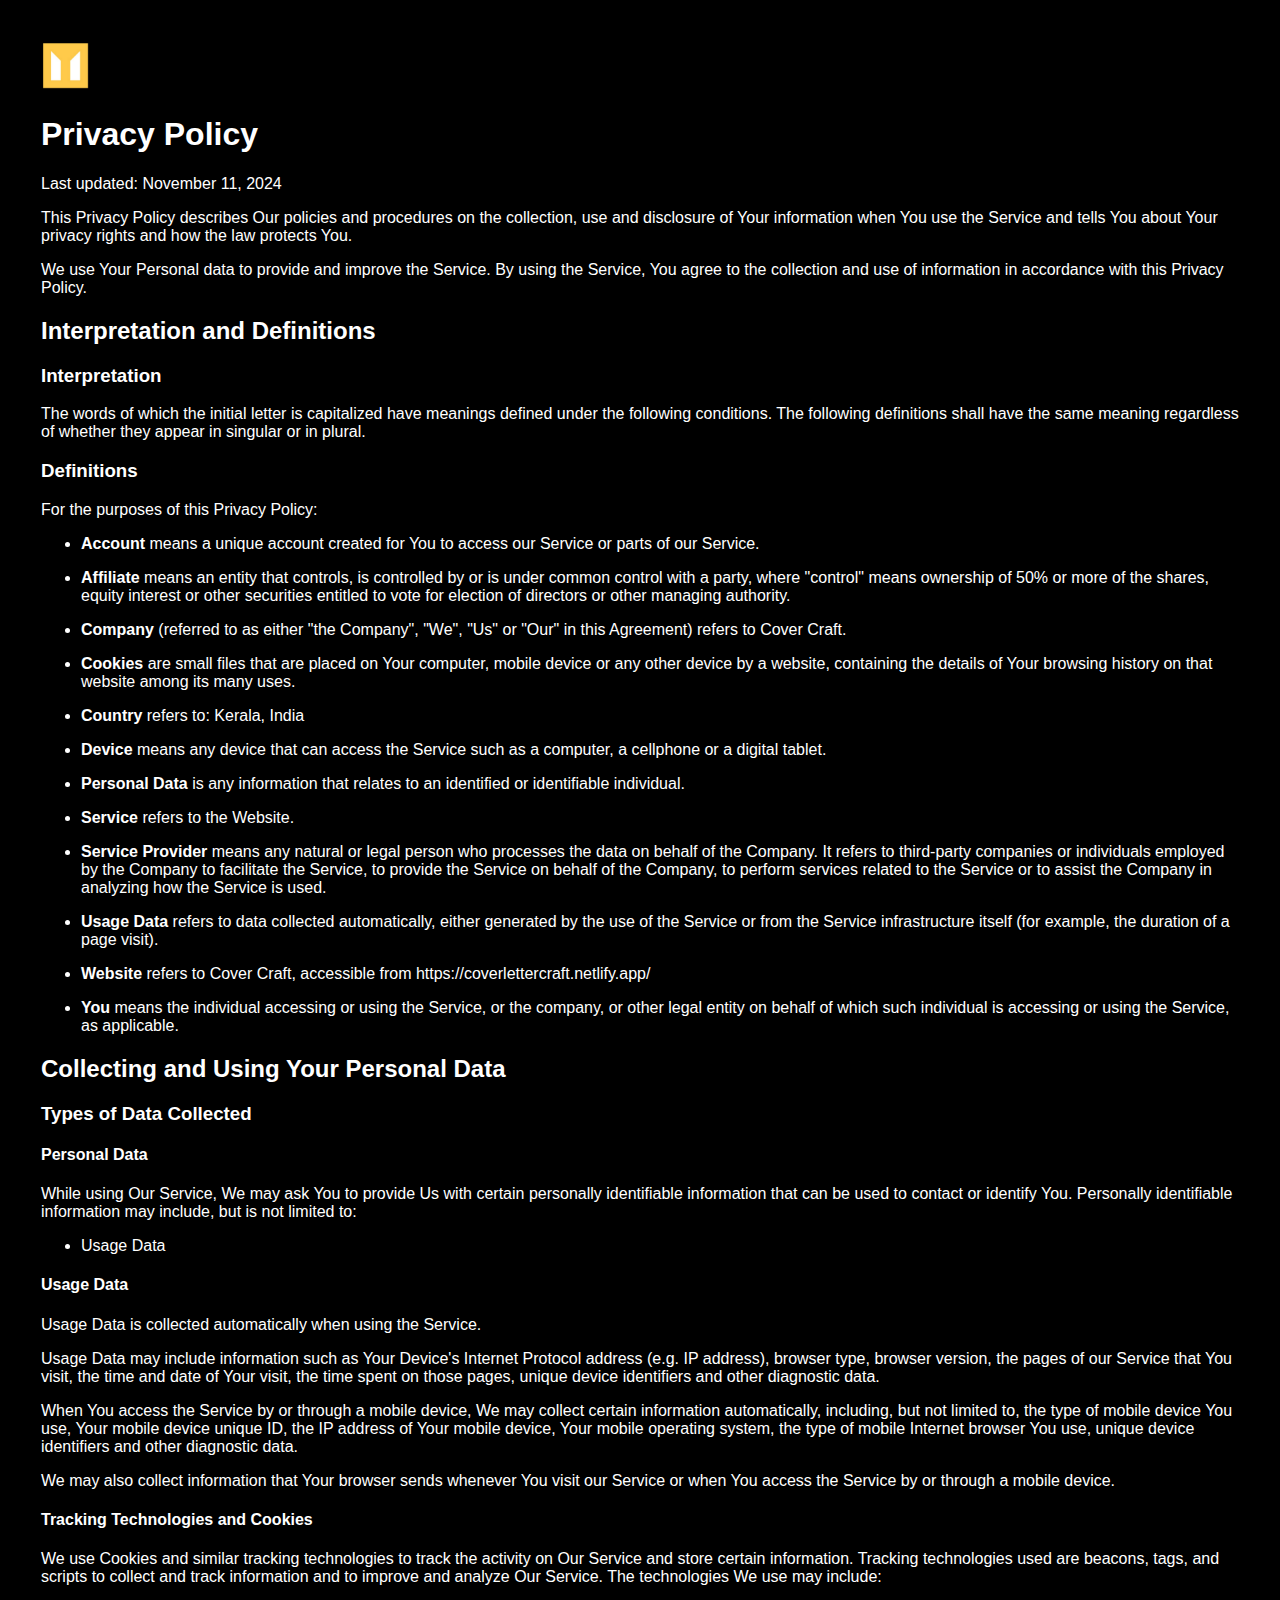
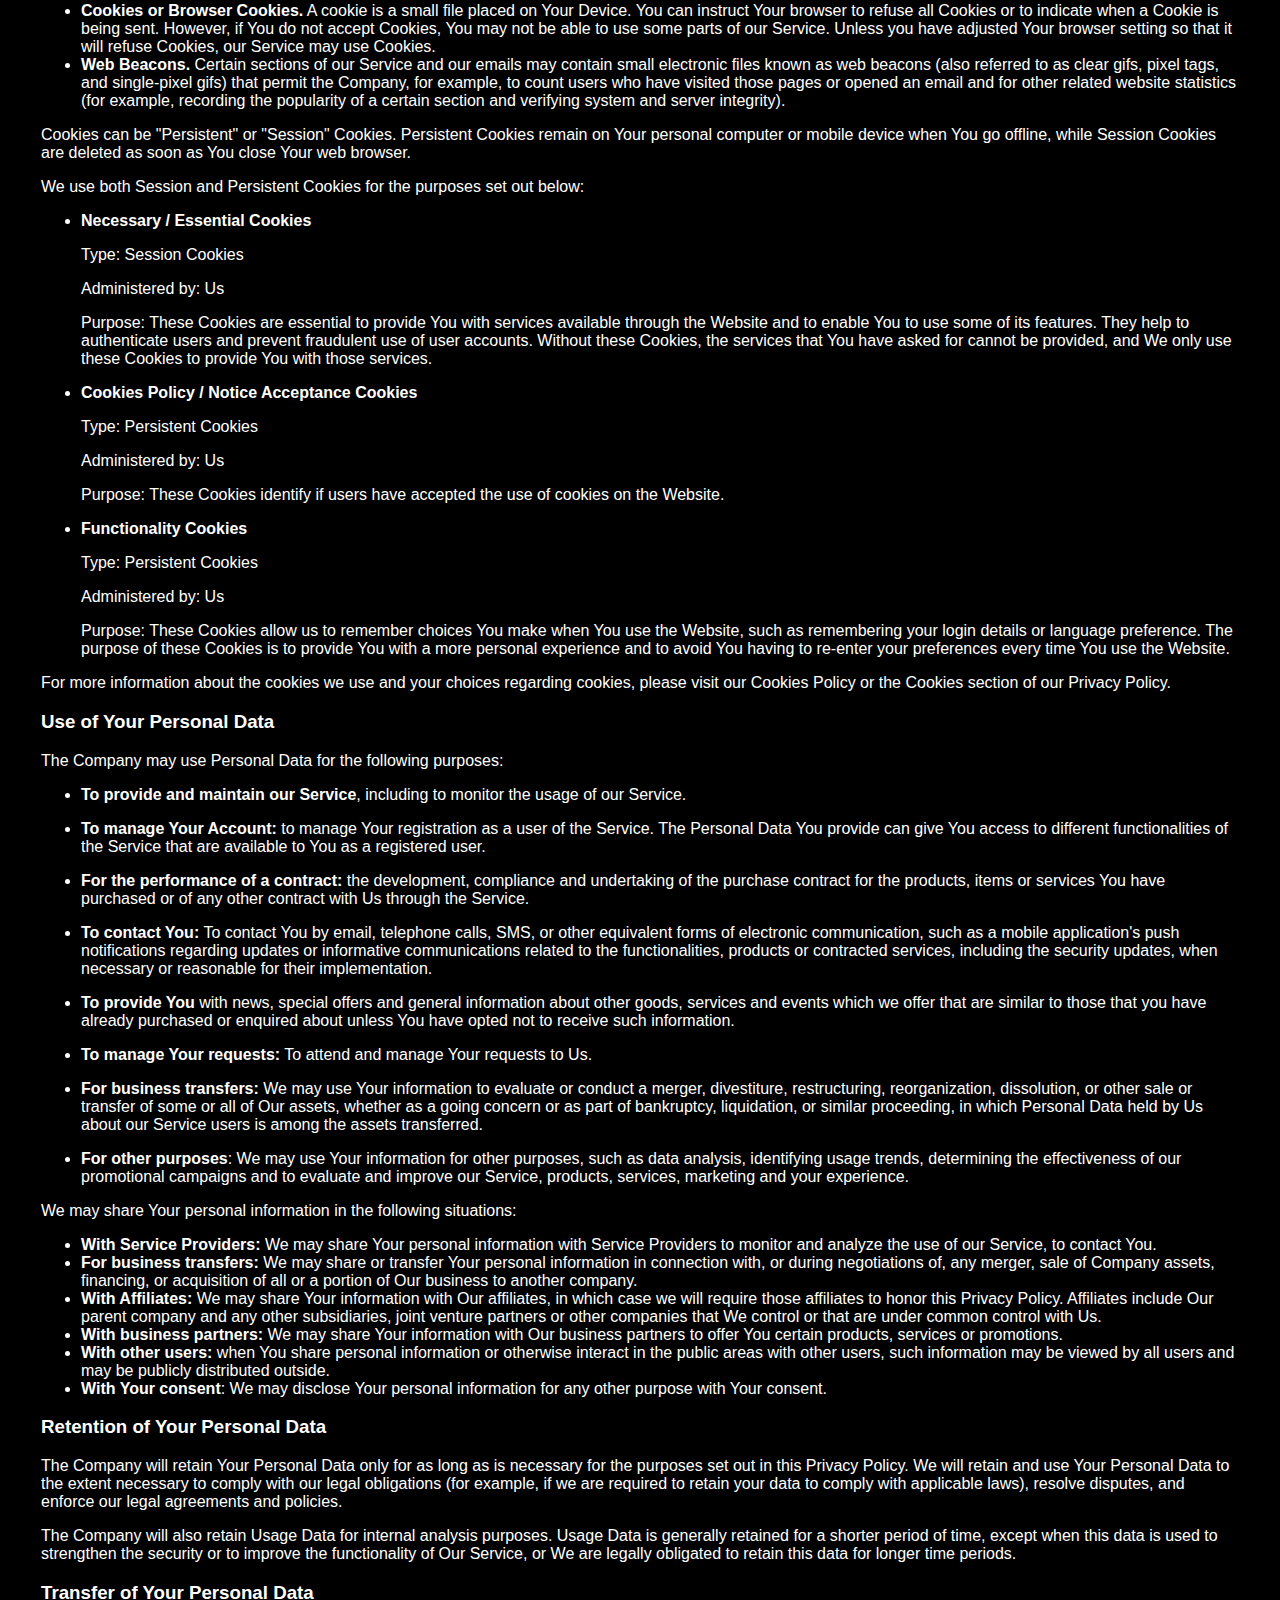
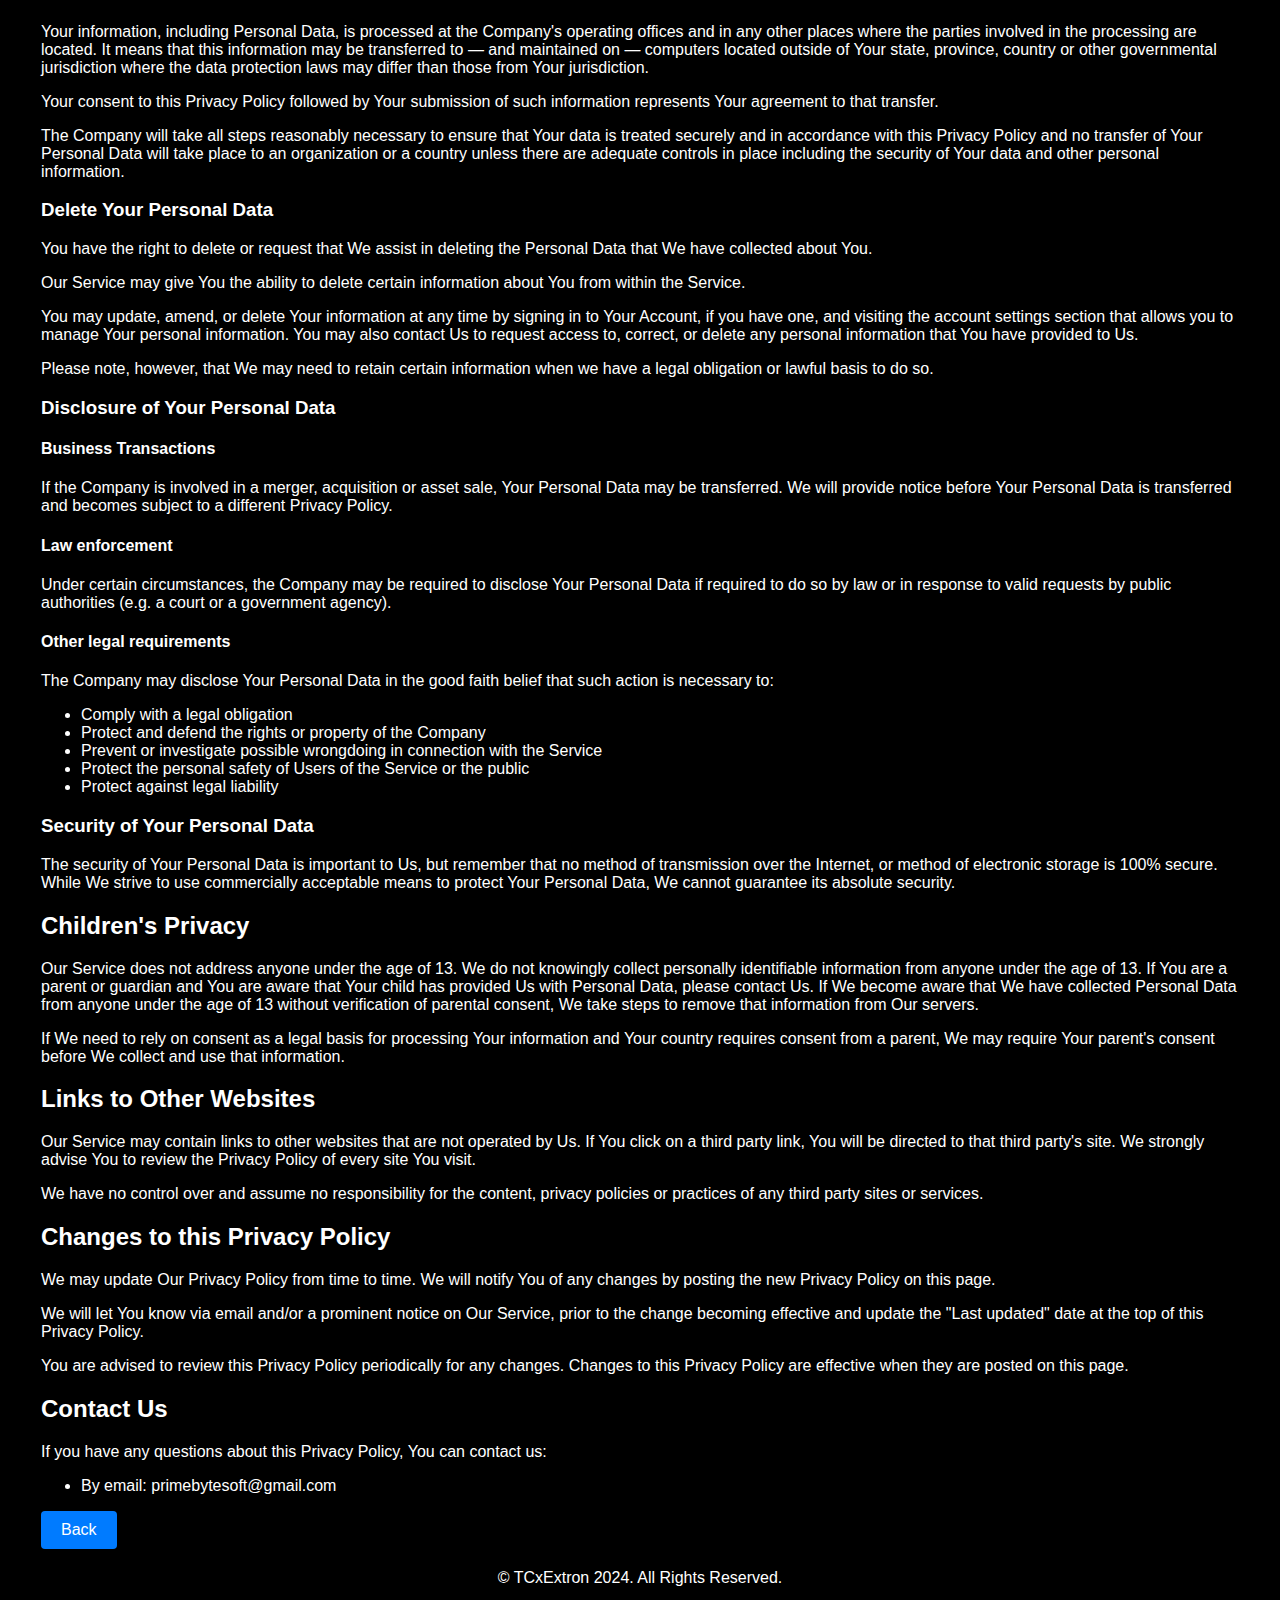
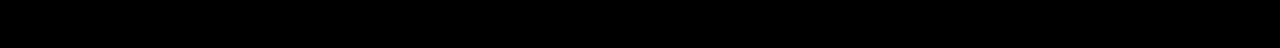
<file: index2.html>
<!DOCTYPE html>
    <html>
    <head>
        <meta name="google-site-verification" content="bAi_29SHhBVuhcoaU-lI1CT5S9I0WUgTBg0YORp2x4o" />
        <meta property="og:image" content="https://github.com/TGxExtron/Cover-Letter-Generator/blob/main/icon/favicon.png?raw=true" />
    <meta charset='utf-8'>
    <meta name="viewport" content="width=device-width, initial-scale=1.0">
    <title>Cover Craft - Privacy Policy</title>
    <link rel="icon" type="image/png" href="/icon/favicon.png">
    <style>        body {
        font-family: Arial, sans-serif;
        margin: 20px;
        padding: 20px;
        border: 1px solid #000000;
        border-radius: 5px;
        background-color: #000000;
        color: #ffffff;
    } 
        .centered-paragraph {
            text-align: center;
            margin: 20px;
        }
    a {
    color: white; 
    text-decoration: none;
}
.link-button {
    display: inline-block;
    padding: 10px 20px;
    font-size: 16px;
    color: white;
    background-color: #007bff;
    text-decoration: none;
    border: none;
    border-radius: 4px;
    cursor: pointer;
    text-align: center;
}
        .logo {
            width: 50px;
            height: auto;
            justify-content: left;
            overflow: hidden;
        }
.link-button:hover {
    background-color: #0056b3;
}
</style>
<header>
    <a href="index.html">
         <img src="/icon/Covercraftlogo.png" class="logo" alt="Cover Craft Logo">
    </a>
</header>
    </head>
<h1>Privacy Policy</h1>
<p>Last updated: November 11, 2024</p>
<p>This Privacy Policy describes Our policies and procedures on the collection, use and disclosure of Your information when You use the Service and tells You about Your privacy rights and how the law protects You.</p>
<p>We use Your Personal data to provide and improve the Service. By using the Service, You agree to the collection and use of information in accordance with this Privacy Policy.</p>
<h2>Interpretation and Definitions</h2>
<h3>Interpretation</h3>
<p>The words of which the initial letter is capitalized have meanings defined under the following conditions. The following definitions shall have the same meaning regardless of whether they appear in singular or in plural.</p>
<h3>Definitions</h3>
<p>For the purposes of this Privacy Policy:</p>
<ul>
<li>
<p><strong>Account</strong> means a unique account created for You to access our Service or parts of our Service.</p>
</li>
<li>
<p><strong>Affiliate</strong> means an entity that controls, is controlled by or is under common control with a party, where &quot;control&quot; means ownership of 50% or more of the shares, equity interest or other securities entitled to vote for election of directors or other managing authority.</p>
</li>
<li>
<p><strong>Company</strong> (referred to as either &quot;the Company&quot;, &quot;We&quot;, &quot;Us&quot; or &quot;Our&quot; in this Agreement) refers to Cover Craft.</p>
</li>
<li>
<p><strong>Cookies</strong> are small files that are placed on Your computer, mobile device or any other device by a website, containing the details of Your browsing history on that website among its many uses.</p>
</li>
<li>
<p><strong>Country</strong> refers to: Kerala,  India</p>
</li>
<li>
<p><strong>Device</strong> means any device that can access the Service such as a computer, a cellphone or a digital tablet.</p>
</li>
<li>
<p><strong>Personal Data</strong> is any information that relates to an identified or identifiable individual.</p>
</li>
<li>
<p><strong>Service</strong> refers to the Website.</p>
</li>
<li>
<p><strong>Service Provider</strong> means any natural or legal person who processes the data on behalf of the Company. It refers to third-party companies or individuals employed by the Company to facilitate the Service, to provide the Service on behalf of the Company, to perform services related to the Service or to assist the Company in analyzing how the Service is used.</p>
</li>
<li>
<p><strong>Usage Data</strong> refers to data collected automatically, either generated by the use of the Service or from the Service infrastructure itself (for example, the duration of a page visit).</p>
</li>
<li>
<p><strong>Website</strong> refers to Cover Craft, accessible from <a href="https://coverlettercraft.netlify.app" rel="external nofollow noopener" target="_blank">https://coverlettercraft.netlify.app/</a></p>
</li>
<li>
<p><strong>You</strong> means the individual accessing or using the Service, or the company, or other legal entity on behalf of which such individual is accessing or using the Service, as applicable.</p>
</li>
</ul>
<h2>Collecting and Using Your Personal Data</h2>
<h3>Types of Data Collected</h3>
<h4>Personal Data</h4>
<p>While using Our Service, We may ask You to provide Us with certain personally identifiable information that can be used to contact or identify You. Personally identifiable information may include, but is not limited to:</p>
<ul>
<li>Usage Data</li>
</ul>
<h4>Usage Data</h4>
<p>Usage Data is collected automatically when using the Service.</p>
<p>Usage Data may include information such as Your Device's Internet Protocol address (e.g. IP address), browser type, browser version, the pages of our Service that You visit, the time and date of Your visit, the time spent on those pages, unique device identifiers and other diagnostic data.</p>
<p>When You access the Service by or through a mobile device, We may collect certain information automatically, including, but not limited to, the type of mobile device You use, Your mobile device unique ID, the IP address of Your mobile device, Your mobile operating system, the type of mobile Internet browser You use, unique device identifiers and other diagnostic data.</p>
<p>We may also collect information that Your browser sends whenever You visit our Service or when You access the Service by or through a mobile device.</p>
<h4>Tracking Technologies and Cookies</h4>
<p>We use Cookies and similar tracking technologies to track the activity on Our Service and store certain information. Tracking technologies used are beacons, tags, and scripts to collect and track information and to improve and analyze Our Service. The technologies We use may include:</p>
<ul>
<li><strong>Cookies or Browser Cookies.</strong> A cookie is a small file placed on Your Device. You can instruct Your browser to refuse all Cookies or to indicate when a Cookie is being sent. However, if You do not accept Cookies, You may not be able to use some parts of our Service. Unless you have adjusted Your browser setting so that it will refuse Cookies, our Service may use Cookies.</li>
<li><strong>Web Beacons.</strong> Certain sections of our Service and our emails may contain small electronic files known as web beacons (also referred to as clear gifs, pixel tags, and single-pixel gifs) that permit the Company, for example, to count users who have visited those pages or opened an email and for other related website statistics (for example, recording the popularity of a certain section and verifying system and server integrity).</li>
</ul>
<p>Cookies can be &quot;Persistent&quot; or &quot;Session&quot; Cookies. Persistent Cookies remain on Your personal computer or mobile device when You go offline, while Session Cookies are deleted as soon as You close Your web browser.</p>
<p>We use both Session and Persistent Cookies for the purposes set out below:</p>
<ul>
<li>
<p><strong>Necessary / Essential Cookies</strong></p>
<p>Type: Session Cookies</p>
<p>Administered by: Us</p>
<p>Purpose: These Cookies are essential to provide You with services available through the Website and to enable You to use some of its features. They help to authenticate users and prevent fraudulent use of user accounts. Without these Cookies, the services that You have asked for cannot be provided, and We only use these Cookies to provide You with those services.</p>
</li>
<li>
<p><strong>Cookies Policy / Notice Acceptance Cookies</strong></p>
<p>Type: Persistent Cookies</p>
<p>Administered by: Us</p>
<p>Purpose: These Cookies identify if users have accepted the use of cookies on the Website.</p>
</li>
<li>
<p><strong>Functionality Cookies</strong></p>
<p>Type: Persistent Cookies</p>
<p>Administered by: Us</p>
<p>Purpose: These Cookies allow us to remember choices You make when You use the Website, such as remembering your login details or language preference. The purpose of these Cookies is to provide You with a more personal experience and to avoid You having to re-enter your preferences every time You use the Website.</p>
</li>
</ul>
<p>For more information about the cookies we use and your choices regarding cookies, please visit our Cookies Policy or the Cookies section of our Privacy Policy.</p>
<h3>Use of Your Personal Data</h3>
<p>The Company may use Personal Data for the following purposes:</p>
<ul>
<li>
<p><strong>To provide and maintain our Service</strong>, including to monitor the usage of our Service.</p>
</li>
<li>
<p><strong>To manage Your Account:</strong> to manage Your registration as a user of the Service. The Personal Data You provide can give You access to different functionalities of the Service that are available to You as a registered user.</p>
</li>
<li>
<p><strong>For the performance of a contract:</strong> the development, compliance and undertaking of the purchase contract for the products, items or services You have purchased or of any other contract with Us through the Service.</p>
</li>
<li>
<p><strong>To contact You:</strong> To contact You by email, telephone calls, SMS, or other equivalent forms of electronic communication, such as a mobile application's push notifications regarding updates or informative communications related to the functionalities, products or contracted services, including the security updates, when necessary or reasonable for their implementation.</p>
</li>
<li>
<p><strong>To provide You</strong> with news, special offers and general information about other goods, services and events which we offer that are similar to those that you have already purchased or enquired about unless You have opted not to receive such information.</p>
</li>
<li>
<p><strong>To manage Your requests:</strong> To attend and manage Your requests to Us.</p>
</li>
<li>
<p><strong>For business transfers:</strong> We may use Your information to evaluate or conduct a merger, divestiture, restructuring, reorganization, dissolution, or other sale or transfer of some or all of Our assets, whether as a going concern or as part of bankruptcy, liquidation, or similar proceeding, in which Personal Data held by Us about our Service users is among the assets transferred.</p>
</li>
<li>
<p><strong>For other purposes</strong>: We may use Your information for other purposes, such as data analysis, identifying usage trends, determining the effectiveness of our promotional campaigns and to evaluate and improve our Service, products, services, marketing and your experience.</p>
</li>
</ul>
<p>We may share Your personal information in the following situations:</p>
<ul>
<li><strong>With Service Providers:</strong> We may share Your personal information with Service Providers to monitor and analyze the use of our Service,  to contact You.</li>
<li><strong>For business transfers:</strong> We may share or transfer Your personal information in connection with, or during negotiations of, any merger, sale of Company assets, financing, or acquisition of all or a portion of Our business to another company.</li>
<li><strong>With Affiliates:</strong> We may share Your information with Our affiliates, in which case we will require those affiliates to honor this Privacy Policy. Affiliates include Our parent company and any other subsidiaries, joint venture partners or other companies that We control or that are under common control with Us.</li>
<li><strong>With business partners:</strong> We may share Your information with Our business partners to offer You certain products, services or promotions.</li>
<li><strong>With other users:</strong> when You share personal information or otherwise interact in the public areas with other users, such information may be viewed by all users and may be publicly distributed outside.</li>
<li><strong>With Your consent</strong>: We may disclose Your personal information for any other purpose with Your consent.</li>
</ul>
<h3>Retention of Your Personal Data</h3>
<p>The Company will retain Your Personal Data only for as long as is necessary for the purposes set out in this Privacy Policy. We will retain and use Your Personal Data to the extent necessary to comply with our legal obligations (for example, if we are required to retain your data to comply with applicable laws), resolve disputes, and enforce our legal agreements and policies.</p>
<p>The Company will also retain Usage Data for internal analysis purposes. Usage Data is generally retained for a shorter period of time, except when this data is used to strengthen the security or to improve the functionality of Our Service, or We are legally obligated to retain this data for longer time periods.</p>
<h3>Transfer of Your Personal Data</h3>
<p>Your information, including Personal Data, is processed at the Company's operating offices and in any other places where the parties involved in the processing are located. It means that this information may be transferred to — and maintained on — computers located outside of Your state, province, country or other governmental jurisdiction where the data protection laws may differ than those from Your jurisdiction.</p>
<p>Your consent to this Privacy Policy followed by Your submission of such information represents Your agreement to that transfer.</p>
<p>The Company will take all steps reasonably necessary to ensure that Your data is treated securely and in accordance with this Privacy Policy and no transfer of Your Personal Data will take place to an organization or a country unless there are adequate controls in place including the security of Your data and other personal information.</p>
<h3>Delete Your Personal Data</h3>
<p>You have the right to delete or request that We assist in deleting the Personal Data that We have collected about You.</p>
<p>Our Service may give You the ability to delete certain information about You from within the Service.</p>
<p>You may update, amend, or delete Your information at any time by signing in to Your Account, if you have one, and visiting the account settings section that allows you to manage Your personal information. You may also contact Us to request access to, correct, or delete any personal information that You have provided to Us.</p>
<p>Please note, however, that We may need to retain certain information when we have a legal obligation or lawful basis to do so.</p>
<h3>Disclosure of Your Personal Data</h3>
<h4>Business Transactions</h4>
<p>If the Company is involved in a merger, acquisition or asset sale, Your Personal Data may be transferred. We will provide notice before Your Personal Data is transferred and becomes subject to a different Privacy Policy.</p>
<h4>Law enforcement</h4>
<p>Under certain circumstances, the Company may be required to disclose Your Personal Data if required to do so by law or in response to valid requests by public authorities (e.g. a court or a government agency).</p>
<h4>Other legal requirements</h4>
<p>The Company may disclose Your Personal Data in the good faith belief that such action is necessary to:</p>
<ul>
<li>Comply with a legal obligation</li>
<li>Protect and defend the rights or property of the Company</li>
<li>Prevent or investigate possible wrongdoing in connection with the Service</li>
<li>Protect the personal safety of Users of the Service or the public</li>
<li>Protect against legal liability</li>
</ul>
<h3>Security of Your Personal Data</h3>
<p>The security of Your Personal Data is important to Us, but remember that no method of transmission over the Internet, or method of electronic storage is 100% secure. While We strive to use commercially acceptable means to protect Your Personal Data, We cannot guarantee its absolute security.</p>
<h2>Children's Privacy</h2>
<p>Our Service does not address anyone under the age of 13. We do not knowingly collect personally identifiable information from anyone under the age of 13. If You are a parent or guardian and You are aware that Your child has provided Us with Personal Data, please contact Us. If We become aware that We have collected Personal Data from anyone under the age of 13 without verification of parental consent, We take steps to remove that information from Our servers.</p>
<p>If We need to rely on consent as a legal basis for processing Your information and Your country requires consent from a parent, We may require Your parent's consent before We collect and use that information.</p>
<h2>Links to Other Websites</h2>
<p>Our Service may contain links to other websites that are not operated by Us. If You click on a third party link, You will be directed to that third party's site. We strongly advise You to review the Privacy Policy of every site You visit.</p>
<p>We have no control over and assume no responsibility for the content, privacy policies or practices of any third party sites or services.</p>
<h2>Changes to this Privacy Policy</h2>
<p>We may update Our Privacy Policy from time to time. We will notify You of any changes by posting the new Privacy Policy on this page.</p>
<p>We will let You know via email and/or a prominent notice on Our Service, prior to the change becoming effective and update the &quot;Last updated&quot; date at the top of this Privacy Policy.</p>
<p>You are advised to review this Privacy Policy periodically for any changes. Changes to this Privacy Policy are effective when they are posted on this page.</p>
<h2>Contact Us</h2>
<p>If you have any questions about this Privacy Policy, You can contact us:</p>
<ul>
<li>By email: <a href="mailto:primebytesoft@gmail.com">primebytesoft@gmail.com</a></li>
</ul>
<footer>
    <a href="index.html"class="link-button">Back</a>
     <div><p class="centered-paragraph">© TCxExtron 2024. All Rights Reserved.</p></div>
</footer>
</file>
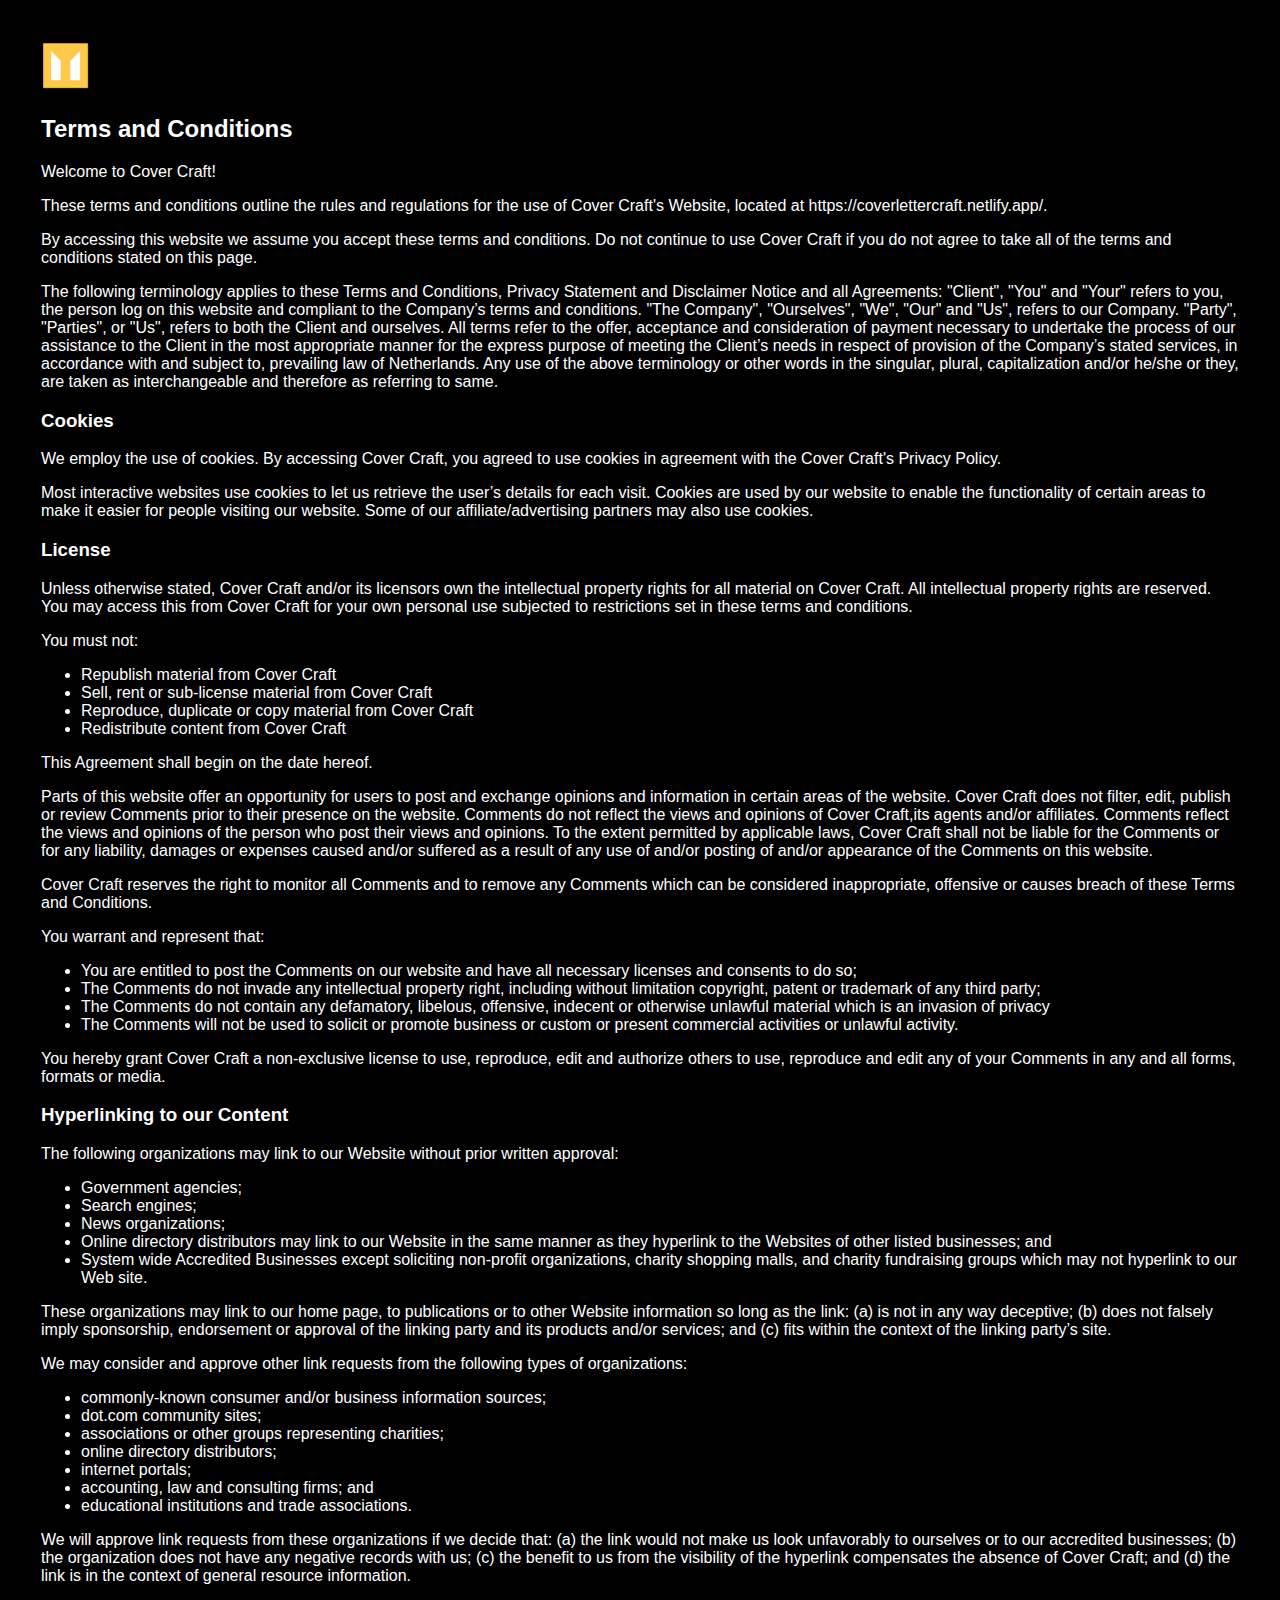
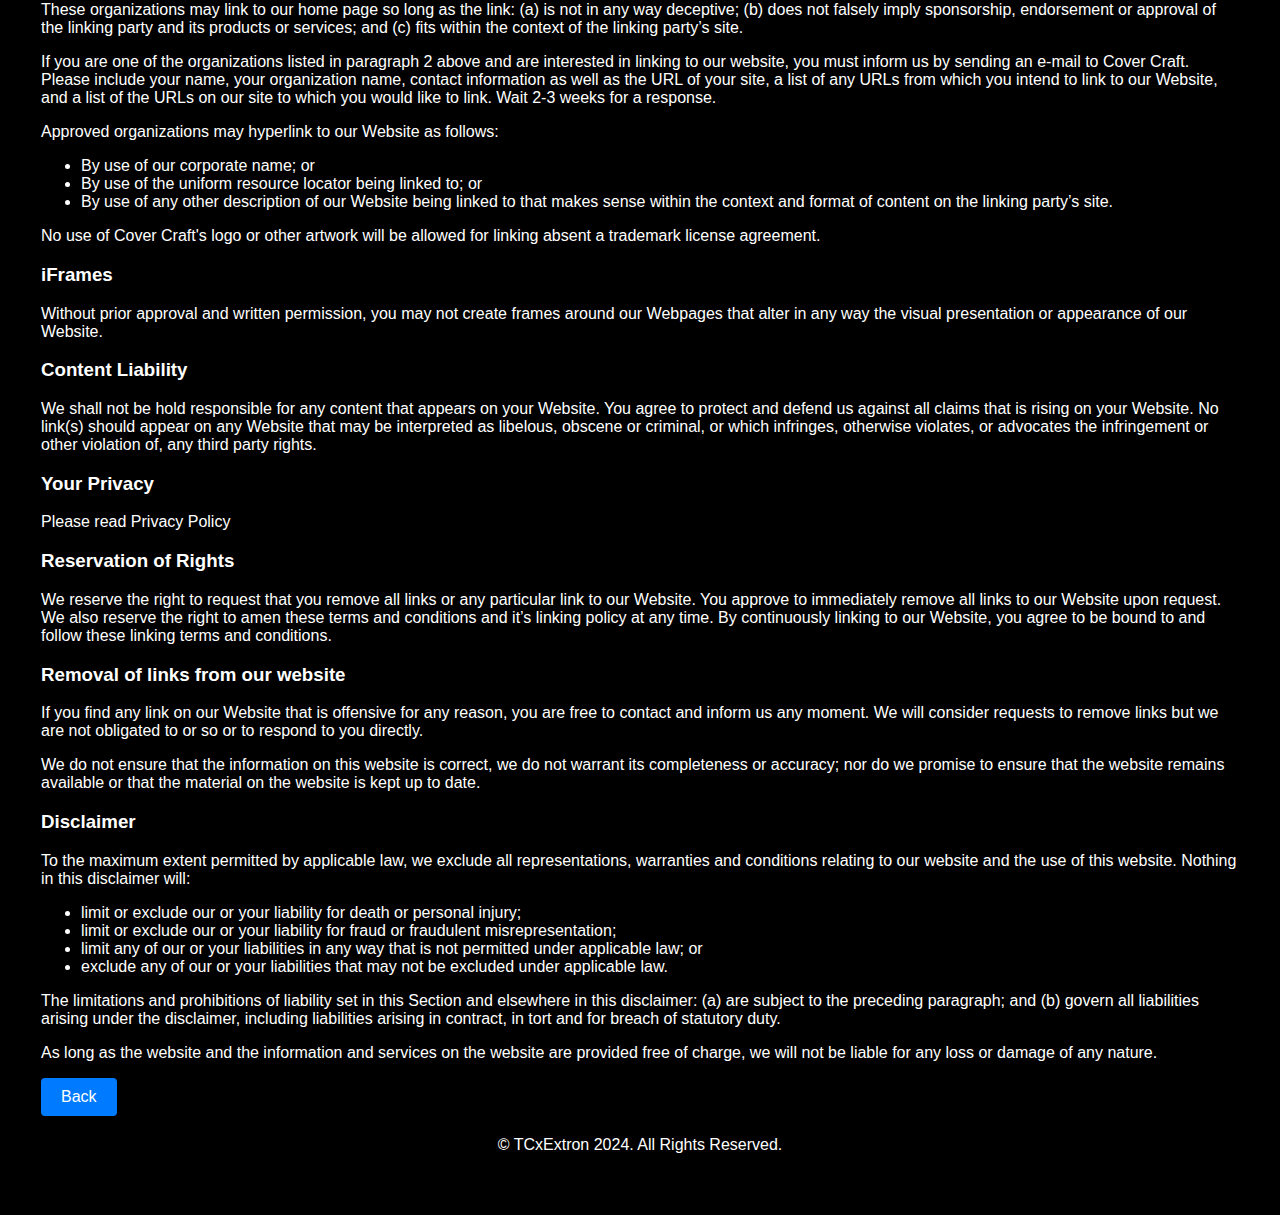
<file: index3.html>
<!DOCTYPE html>
    <html>
    <head>
        <meta name="google-site-verification" content="bAi_29SHhBVuhcoaU-lI1CT5S9I0WUgTBg0YORp2x4o" />
        <meta property="og:image" content="https://github.com/TGxExtron/Cover-Letter-Generator/blob/main/icon/favicon.png?raw=true" />
    <meta charset='utf-8'>
    <meta name="viewport" content="width=device-width, initial-scale=1.0">
    <title>Cover Craft - Terms & Conditions</title>
    <link rel="icon" type="image/png" href="/icon/favicon.png">
    <style>        body {
            font-family: Arial, sans-serif;
            margin: 20px;
            padding: 20px;
            border: 1px solid #000000;
            border-radius: 5px;
            background-color: #000000;
            color: #ffffff;
        } 
        .centered-paragraph {
            text-align: center;
            margin: 20px;
        }
        a {
        color: white; 
        text-decoration: none;
    }
    .link-button {
        display: inline-block;
        padding: 10px 20px;
        font-size: 16px;
        color: white;
        background-color: #007bff;
        text-decoration: none;
        border: none;
        border-radius: 4px;
        cursor: pointer;
        text-align: center;
    }
        .logo {
            width: 50px;
            height: auto;
            justify-content: left;
            overflow: hidden;
        }
    .link-button:hover {
        background-color: #0056b3;
    }
</style>
<header>
    <a href="index.html">
         <img src="/icon/Covercraftlogo.png" class="logo" alt="Cover Craft Logo">
    </a>
</header>
<h2><strong>Terms and Conditions</strong></h2>

<p>Welcome to Cover Craft!</p>

<p>These terms and conditions outline the rules and regulations for the use of Cover Craft's Website, located at https://coverlettercraft.netlify.app/.</p>

<p>By accessing this website we assume you accept these terms and conditions. Do not continue to use Cover Craft if you do not agree to take all of the terms and conditions stated on this page.</p>

<p>The following terminology applies to these Terms and Conditions, Privacy Statement and Disclaimer Notice and all Agreements: "Client", "You" and "Your" refers to you, the person log on this website and compliant to the Company’s terms and conditions. "The Company", "Ourselves", "We", "Our" and "Us", refers to our Company. "Party", "Parties", or "Us", refers to both the Client and ourselves. All terms refer to the offer, acceptance and consideration of payment necessary to undertake the process of our assistance to the Client in the most appropriate manner for the express purpose of meeting the Client’s needs in respect of provision of the Company’s stated services, in accordance with and subject to, prevailing law of Netherlands. Any use of the above terminology or other words in the singular, plural, capitalization and/or he/she or they, are taken as interchangeable and therefore as referring to same.</p>

<h3><strong>Cookies</strong></h3>

<p>We employ the use of cookies. By accessing Cover Craft, you agreed to use cookies in agreement with the Cover Craft's Privacy Policy. </p>

<p>Most interactive websites use cookies to let us retrieve the user’s details for each visit. Cookies are used by our website to enable the functionality of certain areas to make it easier for people visiting our website. Some of our affiliate/advertising partners may also use cookies.</p>

<h3><strong>License</strong></h3>

<p>Unless otherwise stated, Cover Craft and/or its licensors own the intellectual property rights for all material on Cover Craft. All intellectual property rights are reserved. You may access this from Cover Craft for your own personal use subjected to restrictions set in these terms and conditions.</p>

<p>You must not:</p>
<ul>
    <li>Republish material from Cover Craft</li>
    <li>Sell, rent or sub-license material from Cover Craft</li>
    <li>Reproduce, duplicate or copy material from Cover Craft</li>
    <li>Redistribute content from Cover Craft</li>
</ul>

<p>This Agreement shall begin on the date hereof.</p>

<p>Parts of this website offer an opportunity for users to post and exchange opinions and information in certain areas of the website. Cover Craft does not filter, edit, publish or review Comments prior to their presence on the website. Comments do not reflect the views and opinions of Cover Craft,its agents and/or affiliates. Comments reflect the views and opinions of the person who post their views and opinions. To the extent permitted by applicable laws, Cover Craft shall not be liable for the Comments or for any liability, damages or expenses caused and/or suffered as a result of any use of and/or posting of and/or appearance of the Comments on this website.</p>

<p>Cover Craft reserves the right to monitor all Comments and to remove any Comments which can be considered inappropriate, offensive or causes breach of these Terms and Conditions.</p>

<p>You warrant and represent that:</p>

<ul>
    <li>You are entitled to post the Comments on our website and have all necessary licenses and consents to do so;</li>
    <li>The Comments do not invade any intellectual property right, including without limitation copyright, patent or trademark of any third party;</li>
    <li>The Comments do not contain any defamatory, libelous, offensive, indecent or otherwise unlawful material which is an invasion of privacy</li>
    <li>The Comments will not be used to solicit or promote business or custom or present commercial activities or unlawful activity.</li>
</ul>

<p>You hereby grant Cover Craft a non-exclusive license to use, reproduce, edit and authorize others to use, reproduce and edit any of your Comments in any and all forms, formats or media.</p>

<h3><strong>Hyperlinking to our Content</strong></h3>

<p>The following organizations may link to our Website without prior written approval:</p>

<ul>
    <li>Government agencies;</li>
    <li>Search engines;</li>
    <li>News organizations;</li>
    <li>Online directory distributors may link to our Website in the same manner as they hyperlink to the Websites of other listed businesses; and</li>
    <li>System wide Accredited Businesses except soliciting non-profit organizations, charity shopping malls, and charity fundraising groups which may not hyperlink to our Web site.</li>
</ul>

<p>These organizations may link to our home page, to publications or to other Website information so long as the link: (a) is not in any way deceptive; (b) does not falsely imply sponsorship, endorsement or approval of the linking party and its products and/or services; and (c) fits within the context of the linking party’s site.</p>

<p>We may consider and approve other link requests from the following types of organizations:</p>

<ul>
    <li>commonly-known consumer and/or business information sources;</li>
    <li>dot.com community sites;</li>
    <li>associations or other groups representing charities;</li>
    <li>online directory distributors;</li>
    <li>internet portals;</li>
    <li>accounting, law and consulting firms; and</li>
    <li>educational institutions and trade associations.</li>
</ul>

<p>We will approve link requests from these organizations if we decide that: (a) the link would not make us look unfavorably to ourselves or to our accredited businesses; (b) the organization does not have any negative records with us; (c) the benefit to us from the visibility of the hyperlink compensates the absence of Cover Craft; and (d) the link is in the context of general resource information.</p>

<p>These organizations may link to our home page so long as the link: (a) is not in any way deceptive; (b) does not falsely imply sponsorship, endorsement or approval of the linking party and its products or services; and (c) fits within the context of the linking party’s site.</p>

<p>If you are one of the organizations listed in paragraph 2 above and are interested in linking to our website, you must inform us by sending an e-mail to Cover Craft. Please include your name, your organization name, contact information as well as the URL of your site, a list of any URLs from which you intend to link to our Website, and a list of the URLs on our site to which you would like to link. Wait 2-3 weeks for a response.</p>

<p>Approved organizations may hyperlink to our Website as follows:</p>

<ul>
    <li>By use of our corporate name; or</li>
    <li>By use of the uniform resource locator being linked to; or</li>
    <li>By use of any other description of our Website being linked to that makes sense within the context and format of content on the linking party’s site.</li>
</ul>

<p>No use of Cover Craft's logo or other artwork will be allowed for linking absent a trademark license agreement.</p>

<h3><strong>iFrames</strong></h3>

<p>Without prior approval and written permission, you may not create frames around our Webpages that alter in any way the visual presentation or appearance of our Website.</p>

<h3><strong>Content Liability</strong></h3>

<p>We shall not be hold responsible for any content that appears on your Website. You agree to protect and defend us against all claims that is rising on your Website. No link(s) should appear on any Website that may be interpreted as libelous, obscene or criminal, or which infringes, otherwise violates, or advocates the infringement or other violation of, any third party rights.</p>

<h3><strong>Your Privacy</strong></h3>

<p>Please read <a href="index2.html"class>Privacy Policy</a></p>

<h3><strong>Reservation of Rights</strong></h3>

<p>We reserve the right to request that you remove all links or any particular link to our Website. You approve to immediately remove all links to our Website upon request. We also reserve the right to amen these terms and conditions and it’s linking policy at any time. By continuously linking to our Website, you agree to be bound to and follow these linking terms and conditions.</p>

<h3><strong>Removal of links from our website</strong></h3>

<p>If you find any link on our Website that is offensive for any reason, you are free to contact and inform us any moment. We will consider requests to remove links but we are not obligated to or so or to respond to you directly.</p>

<p>We do not ensure that the information on this website is correct, we do not warrant its completeness or accuracy; nor do we promise to ensure that the website remains available or that the material on the website is kept up to date.</p>

<h3><strong>Disclaimer</strong></h3>

<p>To the maximum extent permitted by applicable law, we exclude all representations, warranties and conditions relating to our website and the use of this website. Nothing in this disclaimer will:</p>

<ul>
    <li>limit or exclude our or your liability for death or personal injury;</li>
    <li>limit or exclude our or your liability for fraud or fraudulent misrepresentation;</li>
    <li>limit any of our or your liabilities in any way that is not permitted under applicable law; or</li>
    <li>exclude any of our or your liabilities that may not be excluded under applicable law.</li>
</ul>

<p>The limitations and prohibitions of liability set in this Section and elsewhere in this disclaimer: (a) are subject to the preceding paragraph; and (b) govern all liabilities arising under the disclaimer, including liabilities arising in contract, in tort and for breach of statutory duty.</p>

<p>As long as the website and the information and services on the website are provided free of charge, we will not be liable for any loss or damage of any nature.</p>
<footer>
    <a href="index.html"class="link-button">Back</a>
     <div><p class="centered-paragraph">© TCxExtron 2024. All Rights Reserved.</p></div>
</footer>
</file>
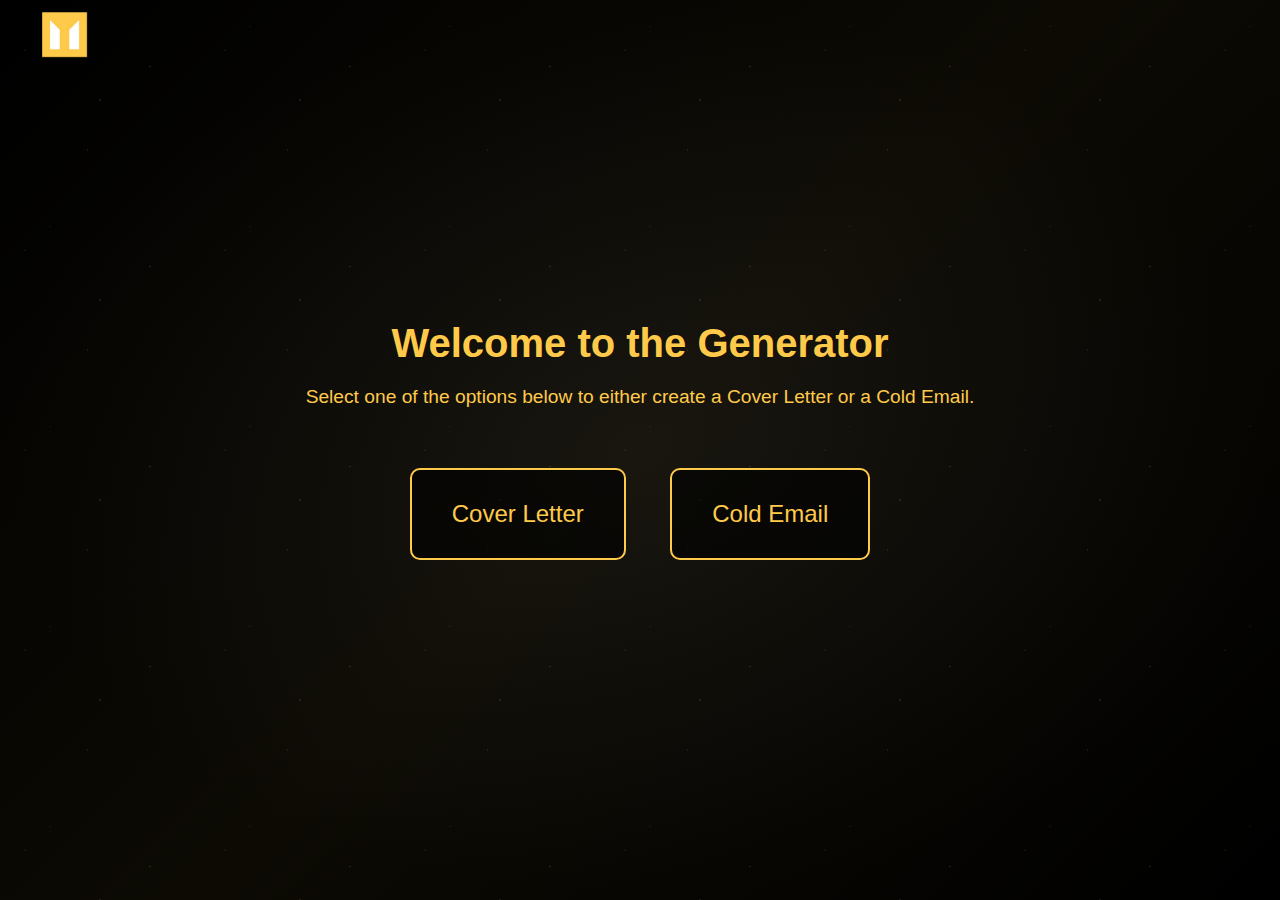
<file: option.html>
<!DOCTYPE html>
<html lang="en">
<head>
    <meta property="og:image" content="https://github.com/TGxExtron/Cover-Letter-Generator/blob/main/icon/favicon.png?raw=true" />
<meta charset="UTF-8" />
<meta name="viewport" content="width=device-width, initial-scale=1.0" />
<title>Choose an Option</title>
<link rel="icon" type="image/png" href="/icon/favicon.png">
<style>
    * {
    margin: 0;
    padding: 0;
    box-sizing: border-box;
    }

    :root {
    --neon-light: #ffca4a;
    --neon-dark: #fbca3c;
    --bg-dark: #000;
    --bg-mid: #0d0d0d;
    }

    body {
    font-family: 'Orbitron', sans-serif;
    background: radial-gradient(ellipse at center, var(--bg-mid) 0%, var(--bg-dark) 70%);
    color: #ffca4a;
    overflow-x: hidden;
    position: relative;
    min-height: 100vh;
    display: flex;
    justify-content: center;
    align-items: center;
    text-align: center;
    padding: 20px;
    }

    body::before {
    content: "";
    position: absolute;
    top: 0; left: 0;
    width: 100%; height: 100%;
    background: transparent url('data:image/svg+xml;utf8,<svg xmlns="http://www.w3.org/2000/svg" width="800" height="600"><circle cx="100" cy="150" r="1" fill="white"/><circle cx="200" cy="80" r="0.8" fill="white"/><circle cx="400" cy="300" r="1.2" fill="white"/><circle cx="600" cy="200" r="1" fill="white"/><circle cx="350" cy="450" r="0.9" fill="white"/></svg>') repeat;
    background-size: 200px 200px;
    animation: animateBackground 60s linear infinite;
    z-index: -2;
    }

    @keyframes animateBackground {
    from { background-position: 0 0; }
    to { background-position: -200px -200px; }
    }

    body::after {
    content: "";
    position: absolute;
    top: 0; left: 0;
    width: 100%; height: 100%;
    background: linear-gradient(135deg, transparent, rgba(255,202,74,0.1), transparent);
    opacity: 0.5;
    animation: gradientShift 10s ease-in-out infinite alternate;
    z-index: -1;
    }

    @keyframes gradientShift {
    from { opacity: 0.3; }
    to { opacity: 0.7; }
    }

    .container {
    z-index: 1;
    }

    .container h1 {
    margin-bottom: 20px;
    font-size: 2.5rem;
    }

    .container p {
    margin-bottom: 40px;
    font-size: 1.2rem;
    }

    .button-box {
    display: inline-block;
    margin: 20px;
    padding: 30px 40px;
    border: 2px solid var(--neon-light);
    border-radius: 10px;
    text-decoration: none;
    font-size: 1.5rem;
    color: #ffca4a;
    background: rgba(0, 0, 0, 0.6);
    transition: transform 0.3s ease, box-shadow 0.3s ease;
    }

    .button-box:hover {
    transform: scale(1.05);
    box-shadow: 0 0 30px rgba(255,202,74,0.8);
    }

    .navbar {
        display: flex;
        align-items: center;
        justify-content: space-between;
        background: transparent;
        padding: 10px 20px;
        position: fixed;
        width: 100%;
        top: 0;
        z-index: 1000;
    }
    .navbar img {
        height: 50px;
    }
    .nav-links {
        display: flex;
        list-style: none;
    }
    .nav-links li {
        margin: 0 10px;
    }
    .nav-links a {
        text-decoration: none;
        color: black;
        padding: 5px 10px;
        transition: background-color 0.3s;
    }
    .nav-links a:hover {
        background-color: rgba(0, 0, 0, 0.1);
    }    
</style>
</head>
<body>
    <div class="navbar">
        <nav class="navbar">
            <a href="index.html">
            <img src="/icon/Covercraftlogo.png" class="logo" alt="Cover Craft Logo">
            </a>
            </ul>
    </div>

<div class="container">
    <h1>Welcome to the Generator</h1>
    <p>Select one of the options below to either create a Cover Letter or a Cold Email.</p>
    <a href="/coverletter.html" class="button-box">Cover Letter</a>
    <a href="/coldemail.html" class="button-box">Cold Email</a>
</div>
</body>
</html>
</file>
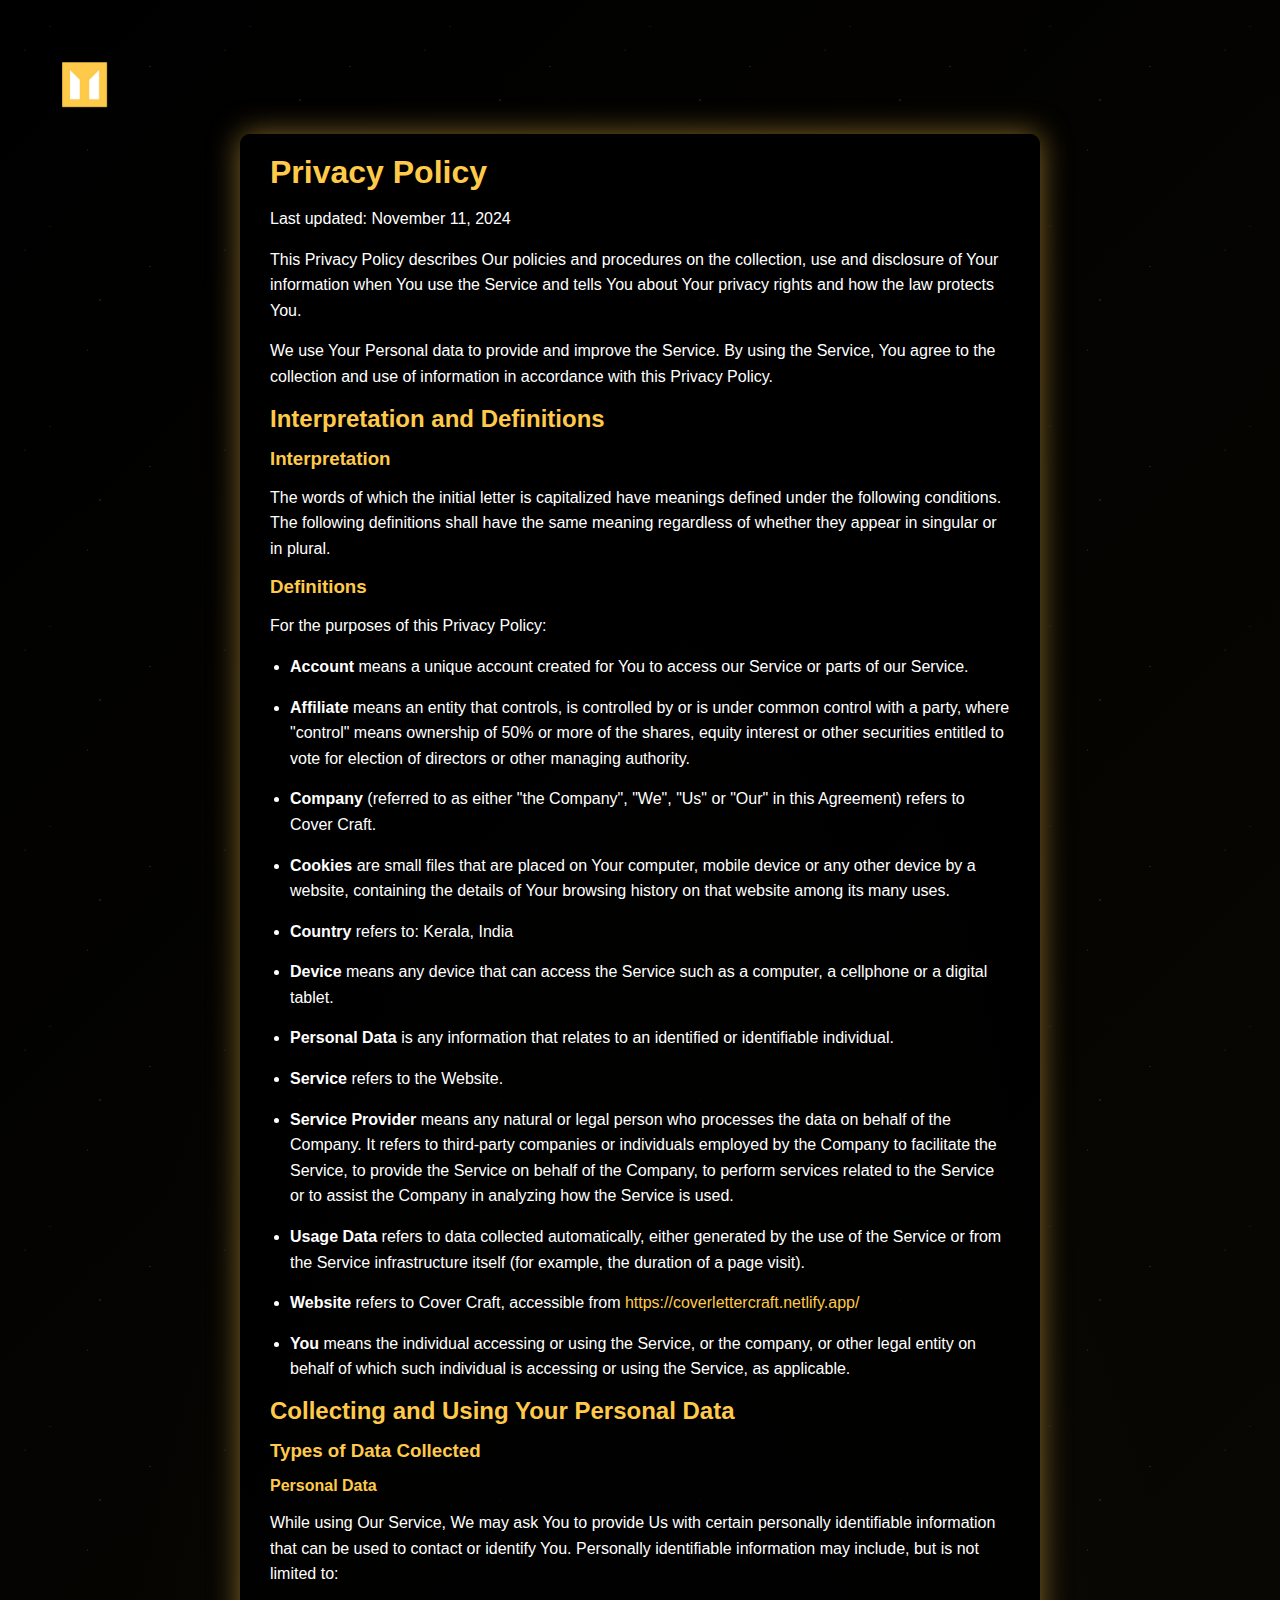
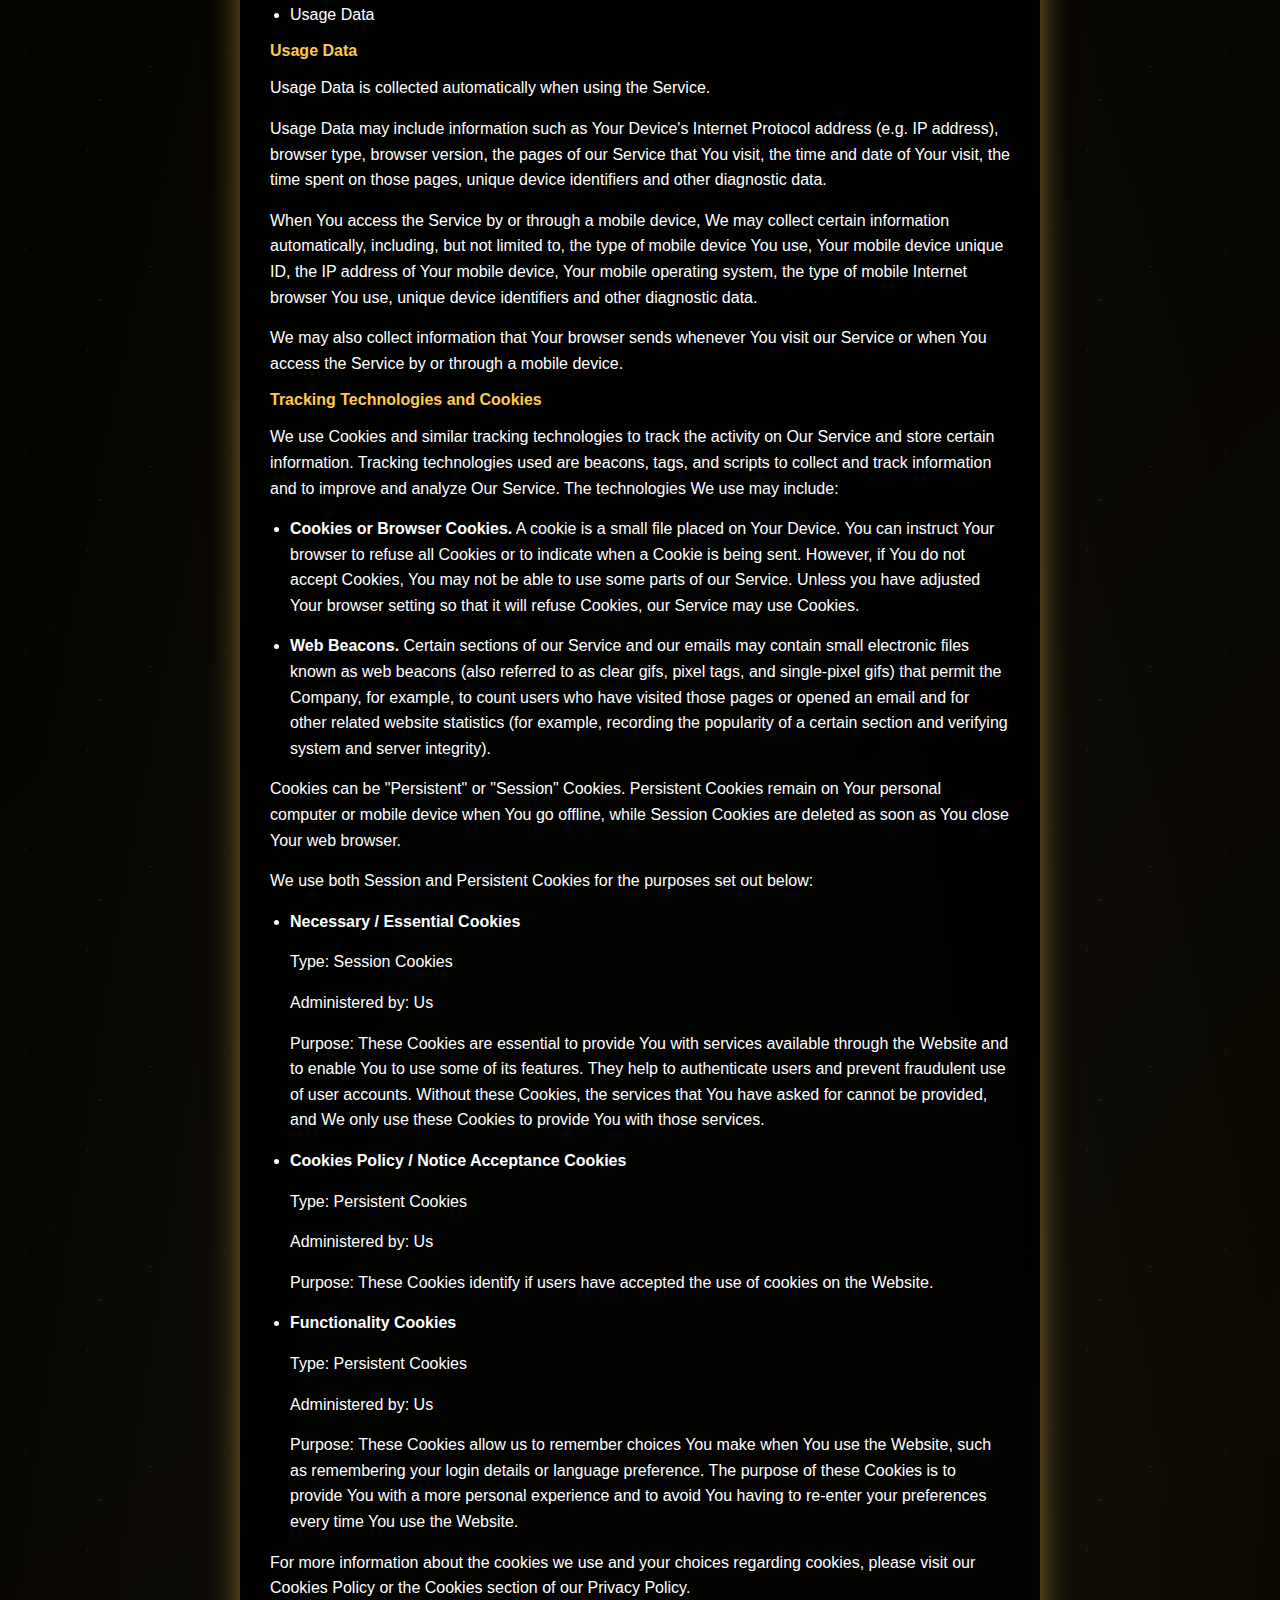
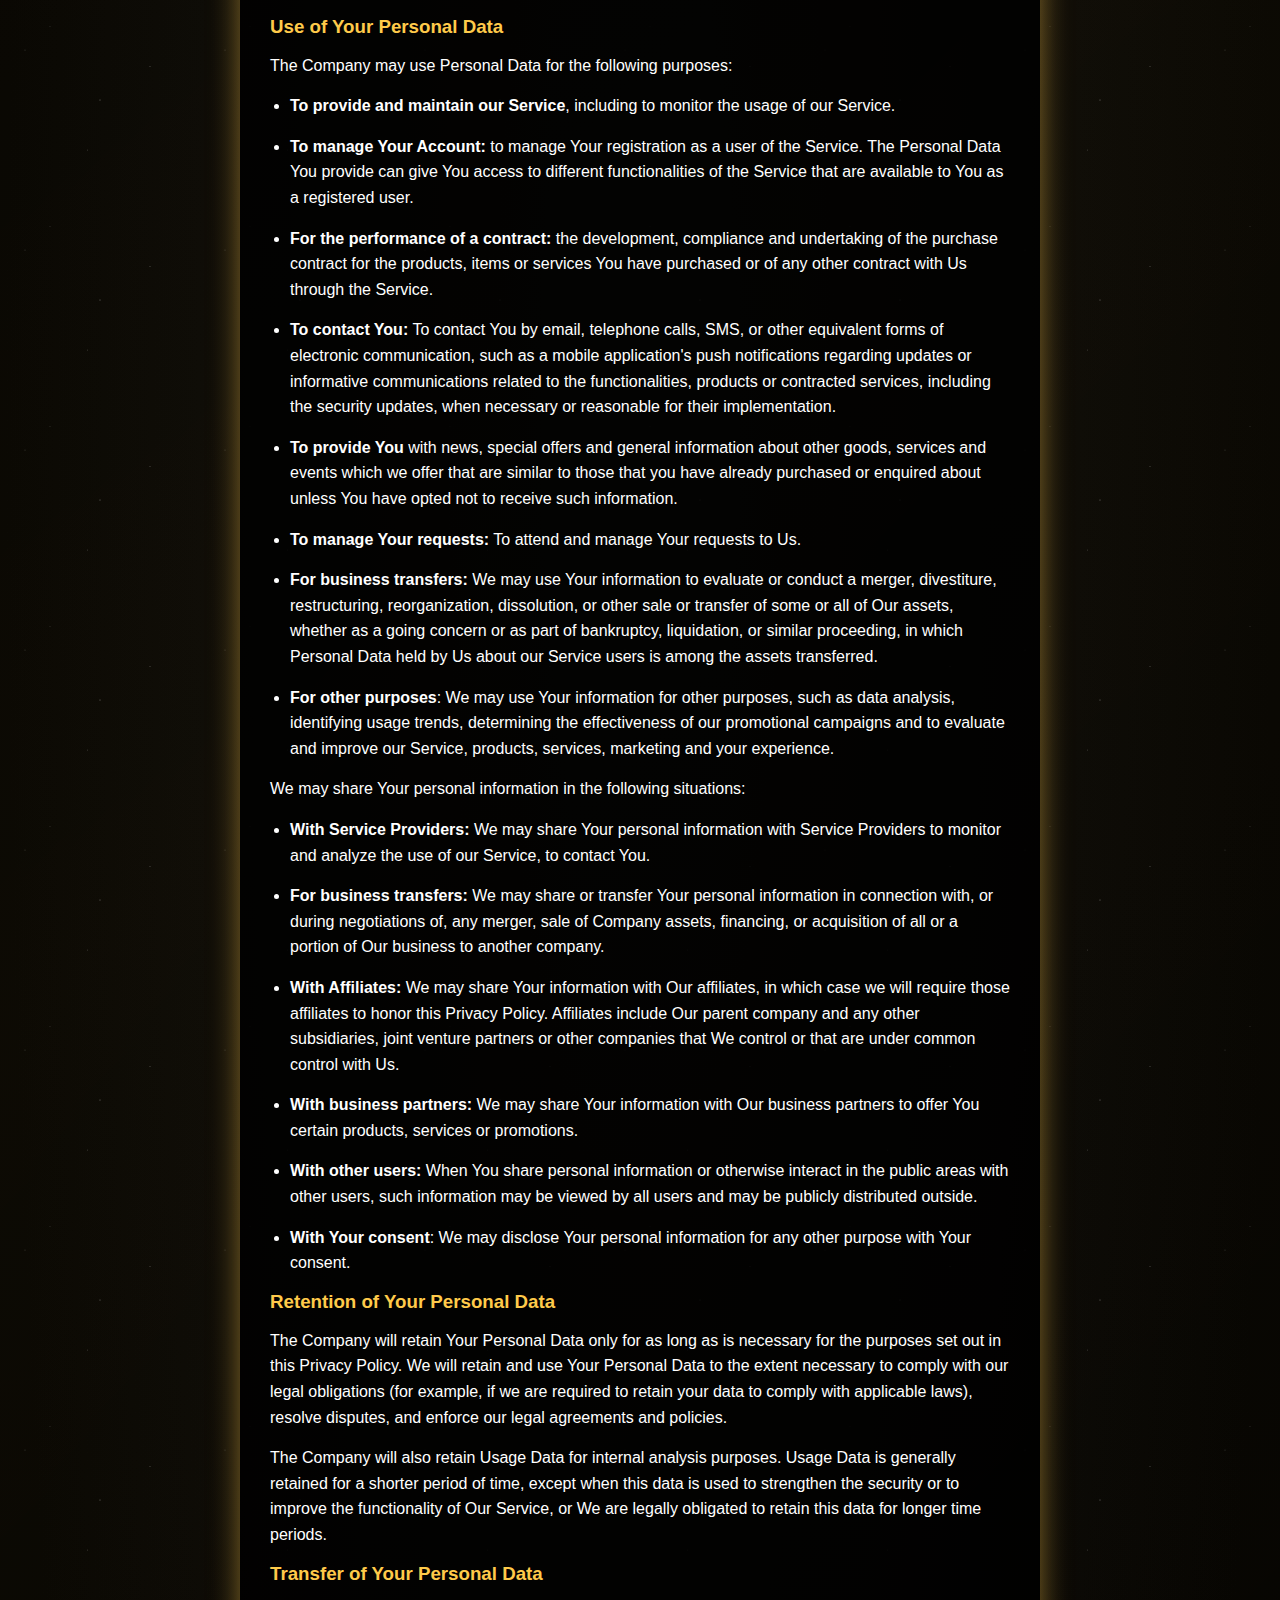
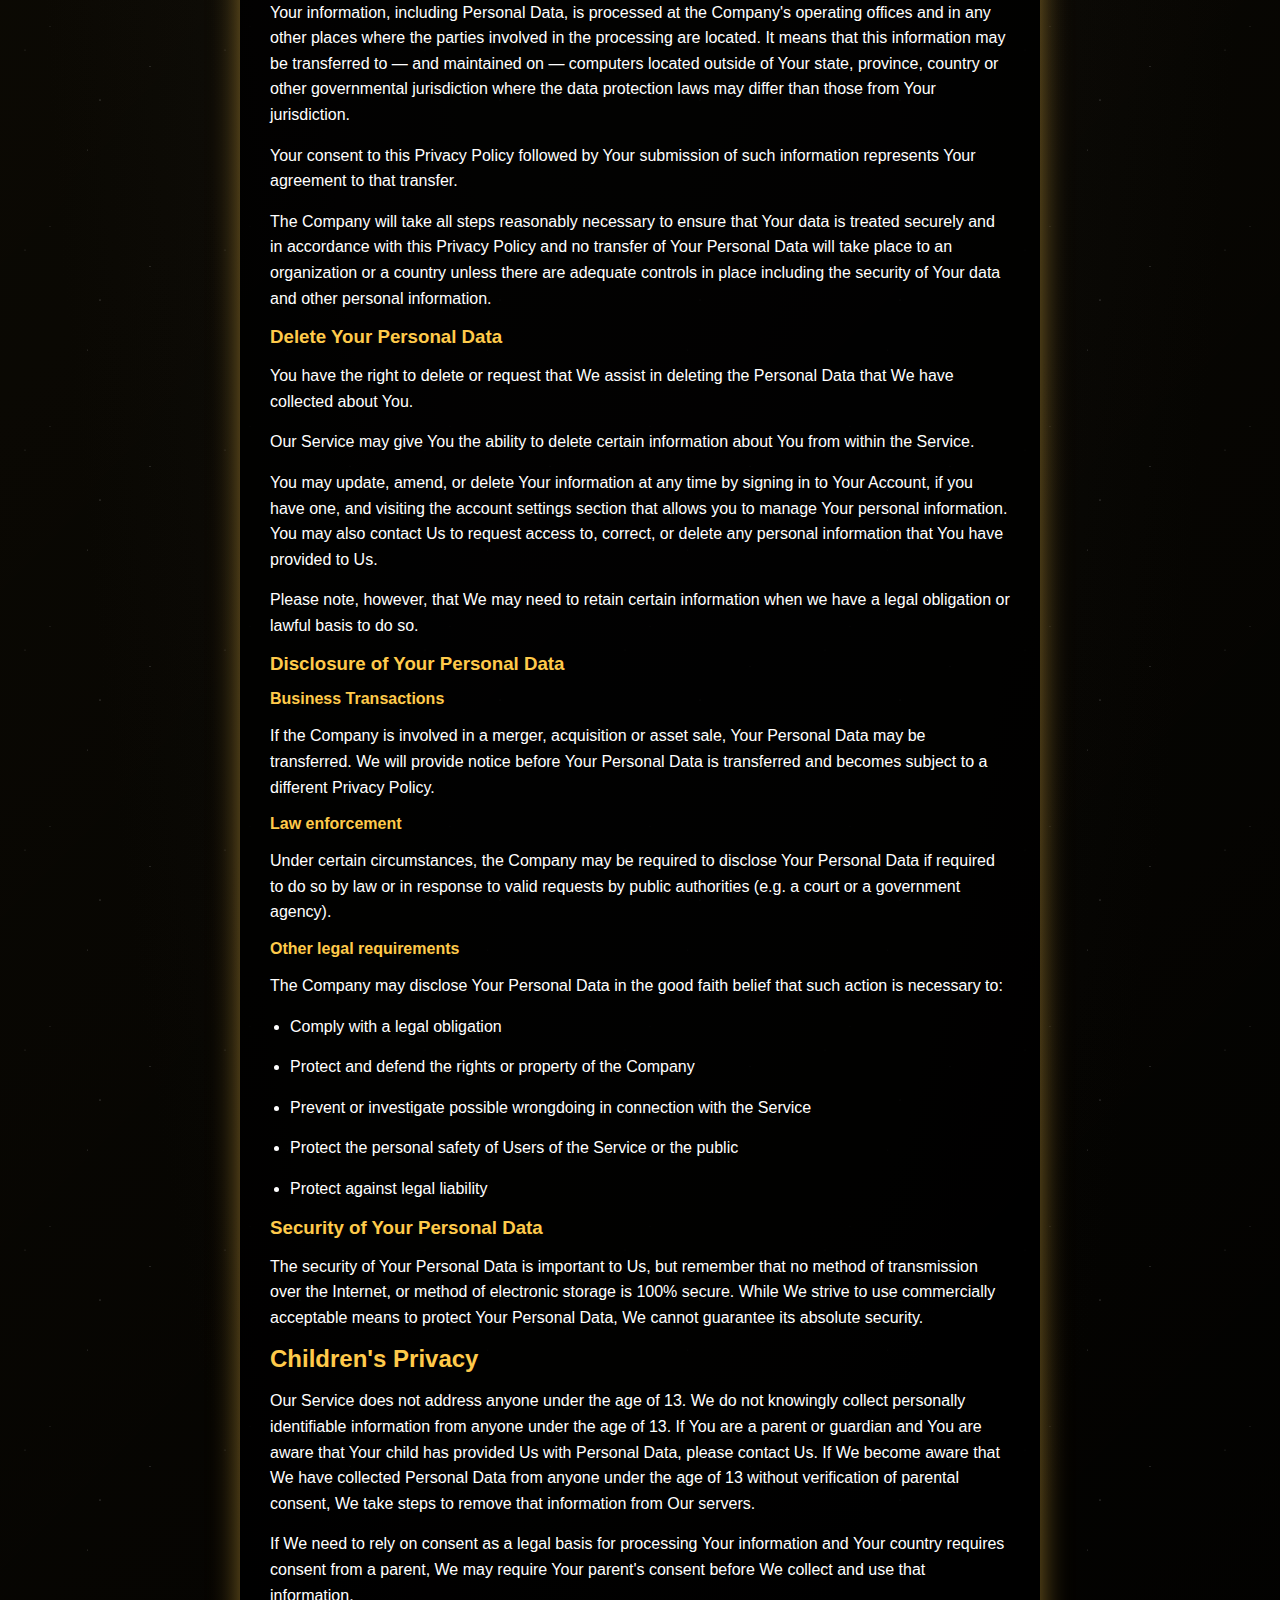
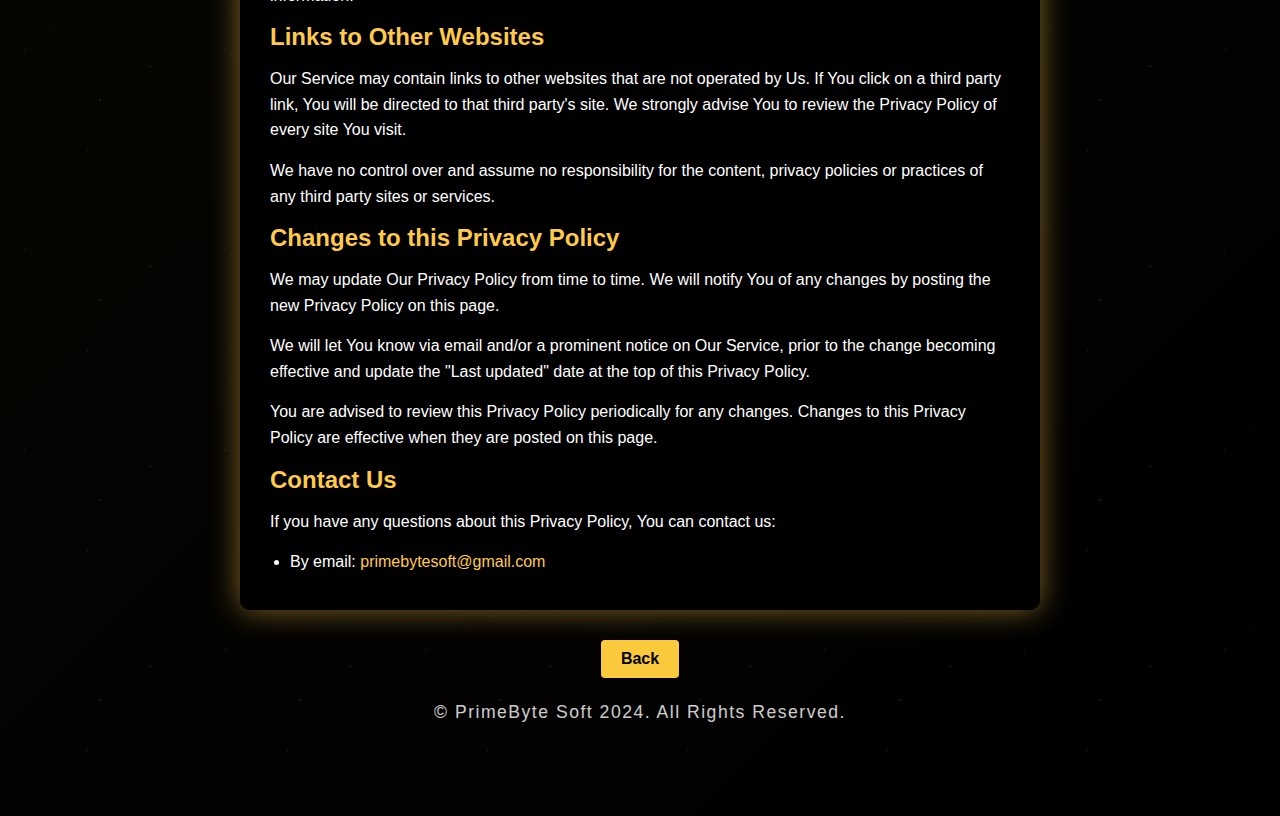
<file: privacypolicy.html>
<!DOCTYPE html>
<html lang="en">
<head>
<meta property="og:image" content="https://github.com/TGxExtron/Cover-Letter-Generator/blob/main/icon/favicon.png?raw=true" />
<meta charset="utf-8">
<meta name="viewport" content="width=device-width, initial-scale=1.0">
<title>Cover Craft - Privacy Policy</title>
<link rel="icon" type="image/png" href="/icon/favicon.png">
<style>
    * {
    margin: 0;
    padding: 0;
    box-sizing: border-box;
    }
    :root {
    --neon-light: #ffca4a;
    --neon-dark: #fbca3c;
    --bg-dark: #000;
    --bg-mid: #0d0d0d;
    }

    body {
    font-family: 'Orbitron', sans-serif;
    background: radial-gradient(ellipse at center, var(--bg-mid) 0%, var(--bg-dark) 70%);
    color: #fff;
    overflow-x: hidden;
    position: relative;
    min-height: 100vh;
    padding: 40px;
    }
    body::before {
    content: "";
    position: absolute;
    top: 0;
    left: 0;
    width: 100%;
    height: 100%;
    background: transparent url('data:image/svg+xml;utf8,<svg xmlns="http://www.w3.org/2000/svg" width="800" height="600"><circle cx="100" cy="150" r="1" fill="white"/><circle cx="200" cy="80" r="0.8" fill="white"/><circle cx="400" cy="300" r="1.2" fill="white"/><circle cx="600" cy="200" r="1" fill="white"/><circle cx="350" cy="450" r="0.9" fill="white"/></svg>') repeat;
    background-size: 200px 200px;
    animation: animateBackground 60s linear infinite;
    z-index: -2;
    }
    @keyframes animateBackground {
    from { background-position: 0 0; }
    to { background-position: -200px -200px; }
    }
    body::after {
    content: "";
    position: absolute;
    top: 0;
    left: 0;
    width: 100%;
    height: 100%;
    background: linear-gradient(135deg, transparent, rgba(255,202,74,0.1), transparent);
    opacity: 0.5;
    animation: gradientShift 10s ease-in-out infinite alternate;
    z-index: -1;
    }
    @keyframes gradientShift {
    from { opacity: 0.3; }
    to { opacity: 0.7; }
    }

    header {
    padding: 20px;
    }
    header a {
    text-decoration: none;
    }
    .logo {
    width: 50px;
    height: auto;
    }

    .container {
    max-width: 800px;
    margin: 0 auto;
    background: rgba(0, 0, 0, 0.85);
    padding: 20px 30px;
    border-radius: 10px;
    box-shadow: 0 0 30px rgba(255,202,74,0.5);
    }

    h1, h2, h3, h4 {
    margin-bottom: 15px;
    color: var(--neon-light);
    }
    p, li {
    margin-bottom: 15px;
    line-height: 1.6;
    }
    ul {
    margin-left: 20px;
    margin-bottom: 15px;
    }
    a {
    color: var(--neon-light);
    text-decoration: none;
    }
    a:hover {
    text-decoration: underline;
    }
    footer {
        position: relative;
        bottom: 0;
        left: 0;
        width: 100%;
        padding: 30px 0;
        margin: 0;
        text-align: center;
        background: linear-gradient(135deg, rgba(0, 0, 0, 0), rgba(51, 51, 51, 0));
        color: #ffffff;
        font-family: 'Roboto', sans-serif;
    }
    
    .footer-content {
        max-width: 1200px;
        margin: 0 auto;
        padding: 0 20px;
    }
    
    footer p {
        margin: 0;
        font-size: 1.1rem;
        letter-spacing: 1.5px;
        opacity: 0.8; 
    }
    
    .footer-links {
        margin-top: 15px;
    }
    footer a {
        margin: 0 20px;
        color: #ffca4a; 
        text-decoration: none;
        font-weight: bold;
        transition: color 0.3s ease, transform 0.3s ease, text-shadow 0.3s ease;
        position: relative;
    }
    
    footer a::after {
        content: '';
        display: block;
        width: 100%;
        height: 2px;
        background: #ffca4a;
        transition: transform 0.3s ease;
        transform: scaleX(0);
        position: absolute;
        bottom: -5px;
        left: 0;
    }
    
    footer a:hover {
        color: #ffca4a;
        transform: translateY(-2px);
        text-shadow: 0 0 5px #ffca4a;
    }
    
    footer a:hover::after {
        transform: scaleX(1);
    }
    
    
    @media (max-width: 768px) {
        footer {
            padding: 20px 0;
        }
        footer p {
            font-size: 0.95rem;
        }
        footer a {
            margin: 0 10px;
            font-size: 0.9rem;
        }
    }
    
    @media (max-width: 480px) {
        footer {
            padding: 15px 0;
        }
        footer p {
            font-size: 0.85rem;
        }
        footer a {
            margin: 0 5px;
            font-size: 0.85rem;
        }
    }

    .link-button {
    display: inline-block;
    padding: 10px 20px;
    font-size: 16px;
    color: rgb(0, 0, 0);
    background-color: #fbca3c;
    text-decoration: none;
    border: none;
    border-radius: 4px;
    cursor: pointer;
    text-align: center;
    transition: background-color 0.3s ease;
    }
    .link-button:hover {
    background-color: #fbca3c;
    color: #000;
    text-decoration: none;
    }
    .centered-paragraph {
    text-align: center;
    margin: 20px;
    }
</style>
</head>
<body>
<header>
    <a href="index.html">
    <img src="/icon/Covercraftlogo.png" class="logo" alt="Cover Craft Logo">
    </a>
</header>
<div class="container">
    <h1>Privacy Policy</h1>
    <p>Last updated: November 11, 2024</p>
    <p>This Privacy Policy describes Our policies and procedures on the collection, use and disclosure of Your information when You use the Service and tells You about Your privacy rights and how the law protects You.</p>
    <p>We use Your Personal data to provide and improve the Service. By using the Service, You agree to the collection and use of information in accordance with this Privacy Policy.</p>
    <h2>Interpretation and Definitions</h2>
    <h3>Interpretation</h3>
    <p>The words of which the initial letter is capitalized have meanings defined under the following conditions. The following definitions shall have the same meaning regardless of whether they appear in singular or in plural.</p>
    <h3>Definitions</h3>
    <p>For the purposes of this Privacy Policy:</p>
    <ul>
    <li>
        <p><strong>Account</strong> means a unique account created for You to access our Service or parts of our Service.</p>
    </li>
    <li>
        <p><strong>Affiliate</strong> means an entity that controls, is controlled by or is under common control with a party, where "control" means ownership of 50% or more of the shares, equity interest or other securities entitled to vote for election of directors or other managing authority.</p>
    </li>
    <li>
        <p><strong>Company</strong> (referred to as either "the Company", "We", "Us" or "Our" in this Agreement) refers to Cover Craft.</p>
    </li>
    <li>
        <p><strong>Cookies</strong> are small files that are placed on Your computer, mobile device or any other device by a website, containing the details of Your browsing history on that website among its many uses.</p>
    </li>
    <li>
        <p><strong>Country</strong> refers to: Kerala, India</p>
    </li>
    <li>
        <p><strong>Device</strong> means any device that can access the Service such as a computer, a cellphone or a digital tablet.</p>
    </li>
    <li>
        <p><strong>Personal Data</strong> is any information that relates to an identified or identifiable individual.</p>
    </li>
    <li>
        <p><strong>Service</strong> refers to the Website.</p>
    </li>
    <li>
        <p><strong>Service Provider</strong> means any natural or legal person who processes the data on behalf of the Company. It refers to third-party companies or individuals employed by the Company to facilitate the Service, to provide the Service on behalf of the Company, to perform services related to the Service or to assist the Company in analyzing how the Service is used.</p>
    </li>
    <li>
        <p><strong>Usage Data</strong> refers to data collected automatically, either generated by the use of the Service or from the Service infrastructure itself (for example, the duration of a page visit).</p>
    </li>
    <li>
        <p><strong>Website</strong> refers to Cover Craft, accessible from <a href="https://coverlettercraft.netlify.app" rel="external nofollow noopener" target="_blank">https://coverlettercraft.netlify.app/</a></p>
    </li>
    <li>
        <p><strong>You</strong> means the individual accessing or using the Service, or the company, or other legal entity on behalf of which such individual is accessing or using the Service, as applicable.</p>
    </li>
    </ul>
    <h2>Collecting and Using Your Personal Data</h2>
    <h3>Types of Data Collected</h3>
    <h4>Personal Data</h4>
    <p>While using Our Service, We may ask You to provide Us with certain personally identifiable information that can be used to contact or identify You. Personally identifiable information may include, but is not limited to:</p>
    <ul>
    <li>Usage Data</li>
    </ul>
    <h4>Usage Data</h4>
    <p>Usage Data is collected automatically when using the Service.</p>
    <p>Usage Data may include information such as Your Device's Internet Protocol address (e.g. IP address), browser type, browser version, the pages of our Service that You visit, the time and date of Your visit, the time spent on those pages, unique device identifiers and other diagnostic data.</p>
    <p>When You access the Service by or through a mobile device, We may collect certain information automatically, including, but not limited to, the type of mobile device You use, Your mobile device unique ID, the IP address of Your mobile device, Your mobile operating system, the type of mobile Internet browser You use, unique device identifiers and other diagnostic data.</p>
    <p>We may also collect information that Your browser sends whenever You visit our Service or when You access the Service by or through a mobile device.</p>
    <h4>Tracking Technologies and Cookies</h4>
    <p>We use Cookies and similar tracking technologies to track the activity on Our Service and store certain information. Tracking technologies used are beacons, tags, and scripts to collect and track information and to improve and analyze Our Service. The technologies We use may include:</p>
    <ul>
    <li><strong>Cookies or Browser Cookies.</strong> A cookie is a small file placed on Your Device. You can instruct Your browser to refuse all Cookies or to indicate when a Cookie is being sent. However, if You do not accept Cookies, You may not be able to use some parts of our Service. Unless you have adjusted Your browser setting so that it will refuse Cookies, our Service may use Cookies.</li>
    <li><strong>Web Beacons.</strong> Certain sections of our Service and our emails may contain small electronic files known as web beacons (also referred to as clear gifs, pixel tags, and single-pixel gifs) that permit the Company, for example, to count users who have visited those pages or opened an email and for other related website statistics (for example, recording the popularity of a certain section and verifying system and server integrity).</li>
    </ul>
    <p>Cookies can be "Persistent" or "Session" Cookies. Persistent Cookies remain on Your personal computer or mobile device when You go offline, while Session Cookies are deleted as soon as You close Your web browser.</p>
    <p>We use both Session and Persistent Cookies for the purposes set out below:</p>
    <ul>
    <li>
        <p><strong>Necessary / Essential Cookies</strong></p>
        <p>Type: Session Cookies</p>
        <p>Administered by: Us</p>
        <p>Purpose: These Cookies are essential to provide You with services available through the Website and to enable You to use some of its features. They help to authenticate users and prevent fraudulent use of user accounts. Without these Cookies, the services that You have asked for cannot be provided, and We only use these Cookies to provide You with those services.</p>
    </li>
    <li>
        <p><strong>Cookies Policy / Notice Acceptance Cookies</strong></p>
        <p>Type: Persistent Cookies</p>
        <p>Administered by: Us</p>
        <p>Purpose: These Cookies identify if users have accepted the use of cookies on the Website.</p>
    </li>
    <li>
        <p><strong>Functionality Cookies</strong></p>
        <p>Type: Persistent Cookies</p>
        <p>Administered by: Us</p>
        <p>Purpose: These Cookies allow us to remember choices You make when You use the Website, such as remembering your login details or language preference. The purpose of these Cookies is to provide You with a more personal experience and to avoid You having to re-enter your preferences every time You use the Website.</p>
    </li>
    </ul>
    <p>For more information about the cookies we use and your choices regarding cookies, please visit our Cookies Policy or the Cookies section of our Privacy Policy.</p>
    <h3>Use of Your Personal Data</h3>
    <p>The Company may use Personal Data for the following purposes:</p>
    <ul>
    <li>
        <p><strong>To provide and maintain our Service</strong>, including to monitor the usage of our Service.</p>
    </li>
    <li>
        <p><strong>To manage Your Account:</strong> to manage Your registration as a user of the Service. The Personal Data You provide can give You access to different functionalities of the Service that are available to You as a registered user.</p>
    </li>
    <li>
        <p><strong>For the performance of a contract:</strong> the development, compliance and undertaking of the purchase contract for the products, items or services You have purchased or of any other contract with Us through the Service.</p>
    </li>
    <li>
        <p><strong>To contact You:</strong> To contact You by email, telephone calls, SMS, or other equivalent forms of electronic communication, such as a mobile application's push notifications regarding updates or informative communications related to the functionalities, products or contracted services, including the security updates, when necessary or reasonable for their implementation.</p>
    </li>
    <li>
        <p><strong>To provide You</strong> with news, special offers and general information about other goods, services and events which we offer that are similar to those that you have already purchased or enquired about unless You have opted not to receive such information.</p>
    </li>
    <li>
        <p><strong>To manage Your requests:</strong> To attend and manage Your requests to Us.</p>
    </li>
    <li>
        <p><strong>For business transfers:</strong> We may use Your information to evaluate or conduct a merger, divestiture, restructuring, reorganization, dissolution, or other sale or transfer of some or all of Our assets, whether as a going concern or as part of bankruptcy, liquidation, or similar proceeding, in which Personal Data held by Us about our Service users is among the assets transferred.</p>
    </li>
    <li>
        <p><strong>For other purposes</strong>: We may use Your information for other purposes, such as data analysis, identifying usage trends, determining the effectiveness of our promotional campaigns and to evaluate and improve our Service, products, services, marketing and your experience.</p>
    </li>
    </ul>
    <p>We may share Your personal information in the following situations:</p>
    <ul>
    <li><strong>With Service Providers:</strong> We may share Your personal information with Service Providers to monitor and analyze the use of our Service, to contact You.</li>
    <li><strong>For business transfers:</strong> We may share or transfer Your personal information in connection with, or during negotiations of, any merger, sale of Company assets, financing, or acquisition of all or a portion of Our business to another company.</li>
    <li><strong>With Affiliates:</strong> We may share Your information with Our affiliates, in which case we will require those affiliates to honor this Privacy Policy. Affiliates include Our parent company and any other subsidiaries, joint venture partners or other companies that We control or that are under common control with Us.</li>
    <li><strong>With business partners:</strong> We may share Your information with Our business partners to offer You certain products, services or promotions.</li>
    <li><strong>With other users:</strong> When You share personal information or otherwise interact in the public areas with other users, such information may be viewed by all users and may be publicly distributed outside.</li>
    <li><strong>With Your consent</strong>: We may disclose Your personal information for any other purpose with Your consent.</li>
    </ul>
    <h3>Retention of Your Personal Data</h3>
    <p>The Company will retain Your Personal Data only for as long as is necessary for the purposes set out in this Privacy Policy. We will retain and use Your Personal Data to the extent necessary to comply with our legal obligations (for example, if we are required to retain your data to comply with applicable laws), resolve disputes, and enforce our legal agreements and policies.</p>
    <p>The Company will also retain Usage Data for internal analysis purposes. Usage Data is generally retained for a shorter period of time, except when this data is used to strengthen the security or to improve the functionality of Our Service, or We are legally obligated to retain this data for longer time periods.</p>
    <h3>Transfer of Your Personal Data</h3>
    <p>Your information, including Personal Data, is processed at the Company's operating offices and in any other places where the parties involved in the processing are located. It means that this information may be transferred to — and maintained on — computers located outside of Your state, province, country or other governmental jurisdiction where the data protection laws may differ than those from Your jurisdiction.</p>
    <p>Your consent to this Privacy Policy followed by Your submission of such information represents Your agreement to that transfer.</p>
    <p>The Company will take all steps reasonably necessary to ensure that Your data is treated securely and in accordance with this Privacy Policy and no transfer of Your Personal Data will take place to an organization or a country unless there are adequate controls in place including the security of Your data and other personal information.</p>
    <h3>Delete Your Personal Data</h3>
    <p>You have the right to delete or request that We assist in deleting the Personal Data that We have collected about You.</p>
    <p>Our Service may give You the ability to delete certain information about You from within the Service.</p>
    <p>You may update, amend, or delete Your information at any time by signing in to Your Account, if you have one, and visiting the account settings section that allows you to manage Your personal information. You may also contact Us to request access to, correct, or delete any personal information that You have provided to Us.</p>
    <p>Please note, however, that We may need to retain certain information when we have a legal obligation or lawful basis to do so.</p>
    <h3>Disclosure of Your Personal Data</h3>
    <h4>Business Transactions</h4>
    <p>If the Company is involved in a merger, acquisition or asset sale, Your Personal Data may be transferred. We will provide notice before Your Personal Data is transferred and becomes subject to a different Privacy Policy.</p>
    <h4>Law enforcement</h4>
    <p>Under certain circumstances, the Company may be required to disclose Your Personal Data if required to do so by law or in response to valid requests by public authorities (e.g. a court or a government agency).</p>
    <h4>Other legal requirements</h4>
    <p>The Company may disclose Your Personal Data in the good faith belief that such action is necessary to:</p>
    <ul>
    <li>Comply with a legal obligation</li>
    <li>Protect and defend the rights or property of the Company</li>
    <li>Prevent or investigate possible wrongdoing in connection with the Service</li>
    <li>Protect the personal safety of Users of the Service or the public</li>
    <li>Protect against legal liability</li>
    </ul>
    <h3>Security of Your Personal Data</h3>
    <p>The security of Your Personal Data is important to Us, but remember that no method of transmission over the Internet, or method of electronic storage is 100% secure. While We strive to use commercially acceptable means to protect Your Personal Data, We cannot guarantee its absolute security.</p>
    <h2>Children's Privacy</h2>
    <p>Our Service does not address anyone under the age of 13. We do not knowingly collect personally identifiable information from anyone under the age of 13. If You are a parent or guardian and You are aware that Your child has provided Us with Personal Data, please contact Us. If We become aware that We have collected Personal Data from anyone under the age of 13 without verification of parental consent, We take steps to remove that information from Our servers.</p>
    <p>If We need to rely on consent as a legal basis for processing Your information and Your country requires consent from a parent, We may require Your parent's consent before We collect and use that information.</p>
    <h2>Links to Other Websites</h2>
    <p>Our Service may contain links to other websites that are not operated by Us. If You click on a third party link, You will be directed to that third party's site. We strongly advise You to review the Privacy Policy of every site You visit.</p>
    <p>We have no control over and assume no responsibility for the content, privacy policies or practices of any third party sites or services.</p>
    <h2>Changes to this Privacy Policy</h2>
    <p>We may update Our Privacy Policy from time to time. We will notify You of any changes by posting the new Privacy Policy on this page.</p>
    <p>We will let You know via email and/or a prominent notice on Our Service, prior to the change becoming effective and update the "Last updated" date at the top of this Privacy Policy.</p>
    <p>You are advised to review this Privacy Policy periodically for any changes. Changes to this Privacy Policy are effective when they are posted on this page.</p>
    <h2>Contact Us</h2>
    <p>If you have any questions about this Privacy Policy, You can contact us:</p>
    <ul>
    <li>By email: <a href="mailto:primebytesoft@gmail.com">primebytesoft@gmail.com</a></li>
    </ul>
</div>
<script>
    function goBack() {
    if (document.referrer) {

        window.location.href = document.referrer;
    } else {

        window.location.href = 'index.html';
    }
    }
</script>
<footer>
    <a href="javascript:void(0)" class="link-button" onclick="goBack()">Back</a>
    <div>
    <p class="centered-paragraph">© PrimeByte Soft 2024. All Rights Reserved.</p>
    </div>
</footer>
</body>
</html>
</file>
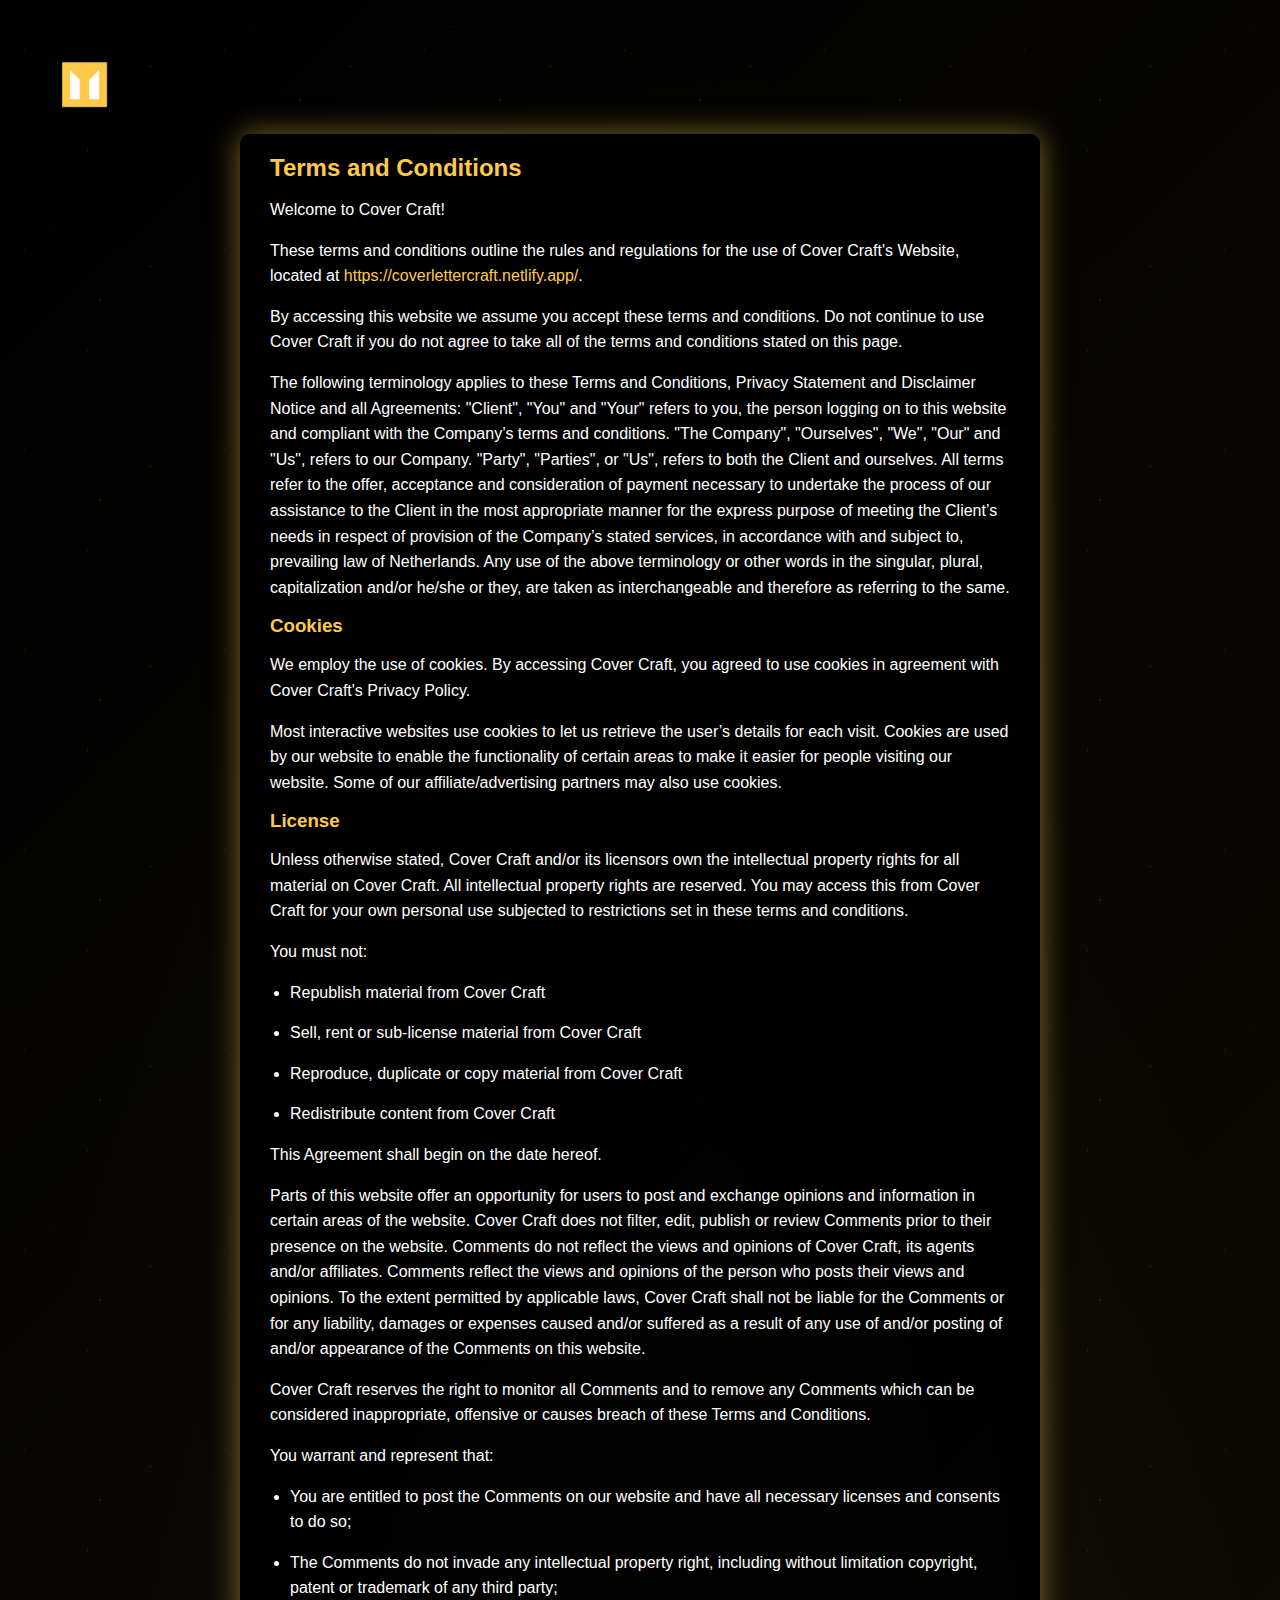
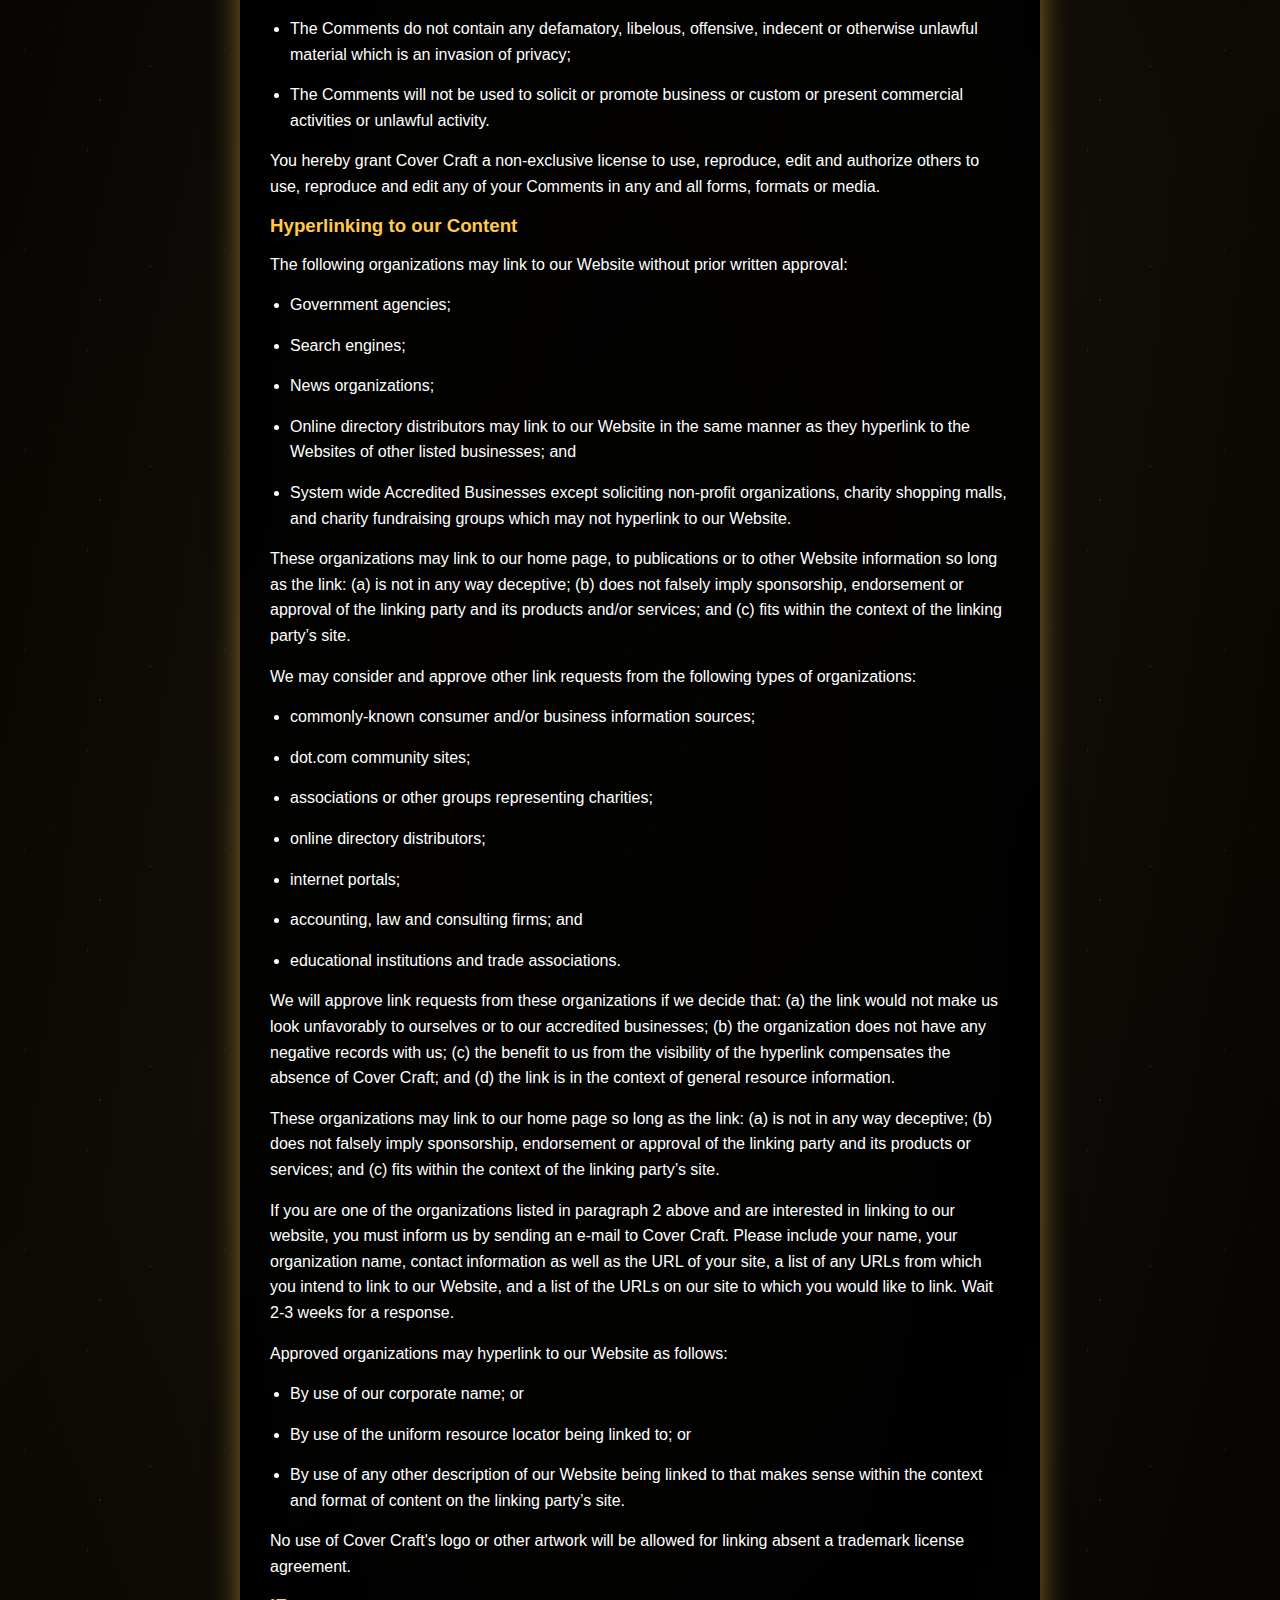
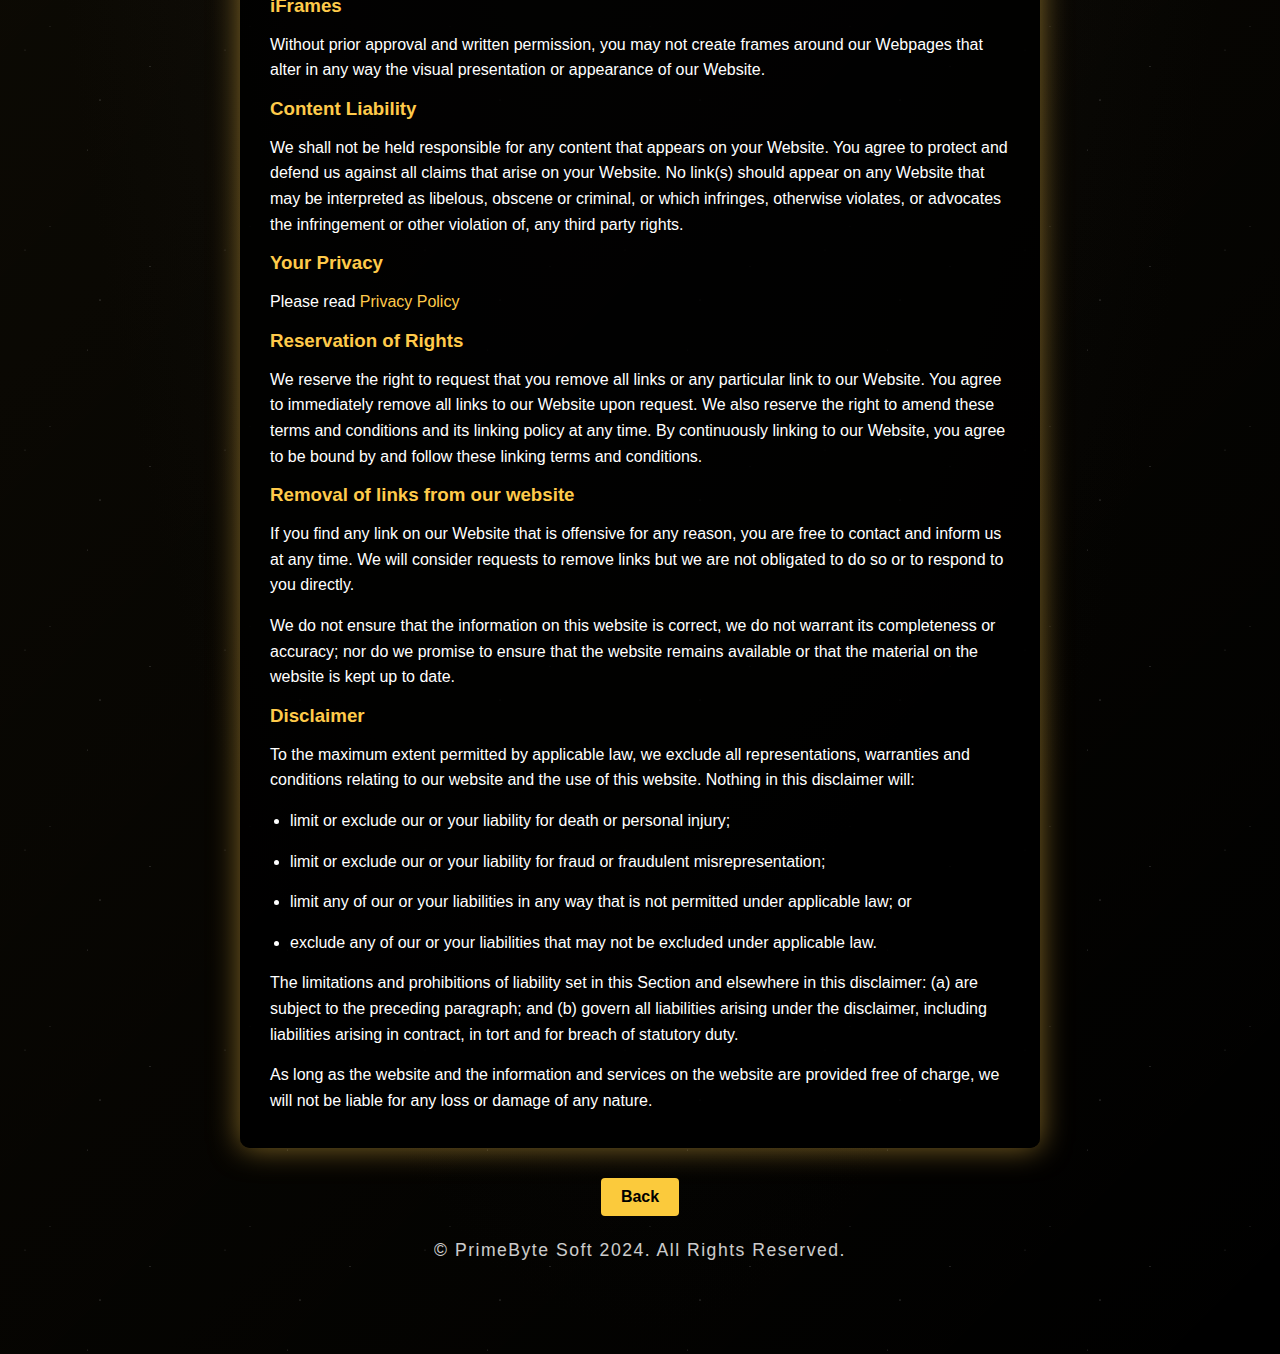
<file: termscondition.html>
<!DOCTYPE html>
<html lang="en">
<head>
<meta property="og:image" content="https://github.com/TGxExtron/Cover-Letter-Generator/blob/main/icon/favicon.png?raw=true" />
<meta charset="utf-8">
<meta name="viewport" content="width=device-width, initial-scale=1.0">
<title>Cover Craft - Terms & Conditions</title>
<link rel="icon" type="image/png" href="/icon/favicon.png">
<style>
    * {
    margin: 0;
    padding: 0;
    box-sizing: border-box;
    }

    :root {
    --neon-light: #ffca4a;
    --neon-dark: #fbca3c;
    --bg-dark: #000;
    --bg-mid: #0d0d0d;
    }

    body {
    font-family: 'Orbitron', sans-serif;
    background: radial-gradient(ellipse at center, var(--bg-mid) 0%, var(--bg-dark) 70%);
    color: #fff;
    overflow-x: hidden;
    position: relative;
    min-height: 100vh;
    padding: 40px;
    }
    body::before {
    content: "";
    position: absolute;
    top: 0;
    left: 0;
    width: 100%;
    height: 100%;
    background: transparent url('data:image/svg+xml;utf8,<svg xmlns="http://www.w3.org/2000/svg" width="800" height="600"><circle cx="100" cy="150" r="1" fill="white"/><circle cx="200" cy="80" r="0.8" fill="white"/><circle cx="400" cy="300" r="1.2" fill="white"/><circle cx="600" cy="200" r="1" fill="white"/><circle cx="350" cy="450" r="0.9" fill="white"/></svg>') repeat;
    background-size: 200px 200px;
    animation: animateBackground 60s linear infinite;
    z-index: -2;
    }
    @keyframes animateBackground {
    from { background-position: 0 0; }
    to { background-position: -200px -200px; }
    }
    body::after {
    content: "";
    position: absolute;
    top: 0;
    left: 0;
    width: 100%;
    height: 100%;
    background: linear-gradient(135deg, transparent, rgba(255,202,74,0.1), transparent);
    opacity: 0.5;
    animation: gradientShift 10s ease-in-out infinite alternate;
    z-index: -1;
    }
    @keyframes gradientShift {
    from { opacity: 0.3; }
    to { opacity: 0.7; }
    }

    header {
    padding: 20px;
    }
    header a {
    text-decoration: none;
    }

    .logo {
    width: 50px;
    height: auto;
    }

    .container {
    max-width: 800px;
    margin: 0 auto;
    background: rgba(0, 0, 0, 0.85);
    padding: 20px 30px;
    border-radius: 10px;
    box-shadow: 0 0 30px rgba(255,202,74,0.5);
    }

    h2, h3, h4 {
    margin-bottom: 15px;
    color: var(--neon-light);
    }

    p, li {
    margin-bottom: 15px;
    line-height: 1.6;
    }
    ul {
    margin-left: 20px;
    margin-bottom: 15px;
    }
    a {
    color: var(--neon-light);
    text-decoration: none;
    }
    a:hover {
    text-decoration: underline;
    }
    footer {
        position: relative;
        bottom: 0;
        left: 0;
        width: 100%;
        padding: 30px 0;
        margin: 0;
        text-align: center;
        background: linear-gradient(135deg, rgba(0, 0, 0, 0), rgba(51, 51, 51, 0));
        color: #ffffff;
        font-family: 'Roboto', sans-serif;
    }
    
    .footer-content {
        max-width: 1200px;
        margin: 0 auto;
        padding: 0 20px;
    }
    
    footer p {
        margin: 0;
        font-size: 1.1rem;
        letter-spacing: 1.5px;
        opacity: 0.8; 
    }
    
    .footer-links {
        margin-top: 15px;
    }
    footer a {
        margin: 0 20px;
        color: #ffca4a; 
        text-decoration: none;
        font-weight: bold;
        transition: color 0.3s ease, transform 0.3s ease, text-shadow 0.3s ease;
        position: relative;
    }
    
    footer a::after {
        content: '';
        display: block;
        width: 100%;
        height: 2px;
        background: #ffca4a;
        transition: transform 0.3s ease;
        transform: scaleX(0);
        position: absolute;
        bottom: -5px;
        left: 0;
    }
    
    footer a:hover {
        color: #ffca4a;
        transform: translateY(-2px);
        text-shadow: 0 0 5px #ffca4a;
    }
    
    footer a:hover::after {
        transform: scaleX(1);
    }
    
    
    @media (max-width: 768px) {
        footer {
            padding: 20px 0;
        }
        footer p {
            font-size: 0.95rem;
        }
        footer a {
            margin: 0 10px;
            font-size: 0.9rem;
        }
    }
    
    @media (max-width: 480px) {
        footer {
            padding: 15px 0;
        }
        footer p {
            font-size: 0.85rem;
        }
        footer a {
            margin: 0 5px;
            font-size: 0.85rem;
        }
    }
    .link-button {
    display: inline-block;
    padding: 10px 20px;
    font-size: 16px;
    color: rgb(0, 0, 0);
    background-color: #fbca3c;
    text-decoration: none;
    border: none;
    border-radius: 4px;
    cursor: pointer;
    text-align: center;
    transition: background-color 0.3s ease;
    }
    .link-button:hover {
    background-color: #fbca3c;
    color: #000;
    text-decoration: none;
    }
    .centered-paragraph {
    text-align: center;
    margin: 20px;
    }
    .centered-paragraph {
    text-align: center;
    margin: 20px;
    }
</style>
</head>
<body>
<header>
    <a href="index.html">
    <img src="/icon/Covercraftlogo.png" class="logo" alt="Cover Craft Logo">
    </a>
</header>
<div class="container">
    <h2><strong>Terms and Conditions</strong></h2>

    <p>Welcome to Cover Craft!</p>

    <p>These terms and conditions outline the rules and regulations for the use of Cover Craft's Website, located at <a href="https://coverlettercraft.netlify.app/" target="_blank">https://coverlettercraft.netlify.app/</a>.</p>

    <p>By accessing this website we assume you accept these terms and conditions. Do not continue to use Cover Craft if you do not agree to take all of the terms and conditions stated on this page.</p>

    <p>The following terminology applies to these Terms and Conditions, Privacy Statement and Disclaimer Notice and all Agreements: "Client", "You" and "Your" refers to you, the person logging on to this website and compliant with the Company’s terms and conditions. "The Company", "Ourselves", "We", "Our" and "Us", refers to our Company. "Party", "Parties", or "Us", refers to both the Client and ourselves. All terms refer to the offer, acceptance and consideration of payment necessary to undertake the process of our assistance to the Client in the most appropriate manner for the express purpose of meeting the Client’s needs in respect of provision of the Company’s stated services, in accordance with and subject to, prevailing law of Netherlands. Any use of the above terminology or other words in the singular, plural, capitalization and/or he/she or they, are taken as interchangeable and therefore as referring to the same.</p>

    <h3><strong>Cookies</strong></h3>

    <p>We employ the use of cookies. By accessing Cover Craft, you agreed to use cookies in agreement with Cover Craft's Privacy Policy.</p>

    <p>Most interactive websites use cookies to let us retrieve the user’s details for each visit. Cookies are used by our website to enable the functionality of certain areas to make it easier for people visiting our website. Some of our affiliate/advertising partners may also use cookies.</p>

    <h3><strong>License</strong></h3>

    <p>Unless otherwise stated, Cover Craft and/or its licensors own the intellectual property rights for all material on Cover Craft. All intellectual property rights are reserved. You may access this from Cover Craft for your own personal use subjected to restrictions set in these terms and conditions.</p>

    <p>You must not:</p>
    <ul>
    <li>Republish material from Cover Craft</li>
    <li>Sell, rent or sub-license material from Cover Craft</li>
    <li>Reproduce, duplicate or copy material from Cover Craft</li>
    <li>Redistribute content from Cover Craft</li>
    </ul>

    <p>This Agreement shall begin on the date hereof.</p>

    <p>Parts of this website offer an opportunity for users to post and exchange opinions and information in certain areas of the website. Cover Craft does not filter, edit, publish or review Comments prior to their presence on the website. Comments do not reflect the views and opinions of Cover Craft, its agents and/or affiliates. Comments reflect the views and opinions of the person who posts their views and opinions. To the extent permitted by applicable laws, Cover Craft shall not be liable for the Comments or for any liability, damages or expenses caused and/or suffered as a result of any use of and/or posting of and/or appearance of the Comments on this website.</p>

    <p>Cover Craft reserves the right to monitor all Comments and to remove any Comments which can be considered inappropriate, offensive or causes breach of these Terms and Conditions.</p>

    <p>You warrant and represent that:</p>
    <ul>
    <li>You are entitled to post the Comments on our website and have all necessary licenses and consents to do so;</li>
    <li>The Comments do not invade any intellectual property right, including without limitation copyright, patent or trademark of any third party;</li>
    <li>The Comments do not contain any defamatory, libelous, offensive, indecent or otherwise unlawful material which is an invasion of privacy;</li>
    <li>The Comments will not be used to solicit or promote business or custom or present commercial activities or unlawful activity.</li>
    </ul>

    <p>You hereby grant Cover Craft a non-exclusive license to use, reproduce, edit and authorize others to use, reproduce and edit any of your Comments in any and all forms, formats or media.</p>

    <h3><strong>Hyperlinking to our Content</strong></h3>

    <p>The following organizations may link to our Website without prior written approval:</p>
    <ul>
    <li>Government agencies;</li>
    <li>Search engines;</li>
    <li>News organizations;</li>
    <li>Online directory distributors may link to our Website in the same manner as they hyperlink to the Websites of other listed businesses; and</li>
    <li>System wide Accredited Businesses except soliciting non-profit organizations, charity shopping malls, and charity fundraising groups which may not hyperlink to our Website.</li>
    </ul>

    <p>These organizations may link to our home page, to publications or to other Website information so long as the link: (a) is not in any way deceptive; (b) does not falsely imply sponsorship, endorsement or approval of the linking party and its products and/or services; and (c) fits within the context of the linking party’s site.</p>

    <p>We may consider and approve other link requests from the following types of organizations:</p>
    <ul>
    <li>commonly-known consumer and/or business information sources;</li>
    <li>dot.com community sites;</li>
    <li>associations or other groups representing charities;</li>
    <li>online directory distributors;</li>
    <li>internet portals;</li>
    <li>accounting, law and consulting firms; and</li>
    <li>educational institutions and trade associations.</li>
    </ul>

    <p>We will approve link requests from these organizations if we decide that: (a) the link would not make us look unfavorably to ourselves or to our accredited businesses; (b) the organization does not have any negative records with us; (c) the benefit to us from the visibility of the hyperlink compensates the absence of Cover Craft; and (d) the link is in the context of general resource information.</p>

    <p>These organizations may link to our home page so long as the link: (a) is not in any way deceptive; (b) does not falsely imply sponsorship, endorsement or approval of the linking party and its products or services; and (c) fits within the context of the linking party’s site.</p>

    <p>If you are one of the organizations listed in paragraph 2 above and are interested in linking to our website, you must inform us by sending an e-mail to Cover Craft. Please include your name, your organization name, contact information as well as the URL of your site, a list of any URLs from which you intend to link to our Website, and a list of the URLs on our site to which you would like to link. Wait 2-3 weeks for a response.</p>

    <p>Approved organizations may hyperlink to our Website as follows:</p>
    <ul>
    <li>By use of our corporate name; or</li>
    <li>By use of the uniform resource locator being linked to; or</li>
    <li>By use of any other description of our Website being linked to that makes sense within the context and format of content on the linking party’s site.</li>
    </ul>

    <p>No use of Cover Craft's logo or other artwork will be allowed for linking absent a trademark license agreement.</p>

    <h3><strong>iFrames</strong></h3>

    <p>Without prior approval and written permission, you may not create frames around our Webpages that alter in any way the visual presentation or appearance of our Website.</p>

    <h3><strong>Content Liability</strong></h3>

    <p>We shall not be held responsible for any content that appears on your Website. You agree to protect and defend us against all claims that arise on your Website. No link(s) should appear on any Website that may be interpreted as libelous, obscene or criminal, or which infringes, otherwise violates, or advocates the infringement or other violation of, any third party rights.</p>

    <h3><strong>Your Privacy</strong></h3>

    <p>Please read <a href="index2.html">Privacy Policy</a></p>

    <h3><strong>Reservation of Rights</strong></h3>

    <p>We reserve the right to request that you remove all links or any particular link to our Website. You agree to immediately remove all links to our Website upon request. We also reserve the right to amend these terms and conditions and its linking policy at any time. By continuously linking to our Website, you agree to be bound by and follow these linking terms and conditions.</p>

    <h3><strong>Removal of links from our website</strong></h3>

    <p>If you find any link on our Website that is offensive for any reason, you are free to contact and inform us at any time. We will consider requests to remove links but we are not obligated to do so or to respond to you directly.</p>

    <p>We do not ensure that the information on this website is correct, we do not warrant its completeness or accuracy; nor do we promise to ensure that the website remains available or that the material on the website is kept up to date.</p>

    <h3><strong>Disclaimer</strong></h3>

    <p>To the maximum extent permitted by applicable law, we exclude all representations, warranties and conditions relating to our website and the use of this website. Nothing in this disclaimer will:</p>
    <ul>
    <li>limit or exclude our or your liability for death or personal injury;</li>
    <li>limit or exclude our or your liability for fraud or fraudulent misrepresentation;</li>
    <li>limit any of our or your liabilities in any way that is not permitted under applicable law; or</li>
    <li>exclude any of our or your liabilities that may not be excluded under applicable law.</li>
    </ul>

    <p>The limitations and prohibitions of liability set in this Section and elsewhere in this disclaimer: (a) are subject to the preceding paragraph; and (b) govern all liabilities arising under the disclaimer, including liabilities arising in contract, in tort and for breach of statutory duty.</p>

    <p>As long as the website and the information and services on the website are provided free of charge, we will not be liable for any loss or damage of any nature.</p>
</div>
<script>
    function goBack() {
    if (document.referrer) {

        window.location.href = document.referrer;
    } else {

        window.location.href = 'index.html';
    }
    }
</script>
<footer>
    <a href="javascript:void(0)" class="link-button" onclick="goBack()">Back</a>
    <div>
    <p class="centered-paragraph">© PrimeByte Soft 2024. All Rights Reserved.</p>
    </div>
</footer>
</body>
</html>
</file>
